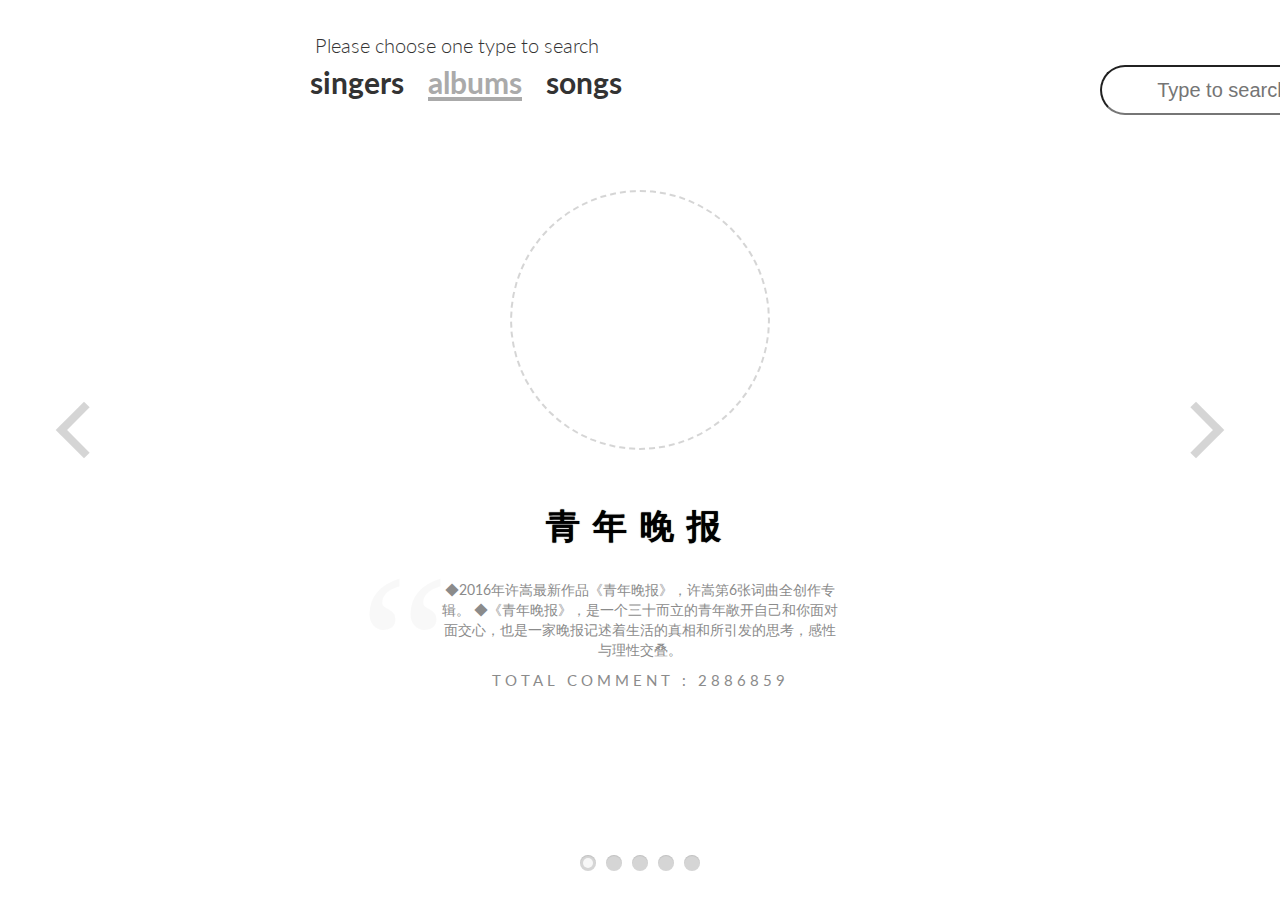
<file: webproject3/ranking_of_albums/index.html>
﻿<!doctype html>
<html>

<head>
    <meta charset="utf-8">
    <meta http-equiv="X-UA-Compatible" content="IE=edge,chrome=1">
    <meta name="viewport" content="width=device-width, initial-scale=1">
    <title>iCrescendo-albums</title>
    <link rel="stylesheet" type="text/css" href="css/demo.css" />
    <link rel="stylesheet" type="text/css" href="css/style.css" />
    <link rel="stylesheet" type="text/css" href="css/custom.css" />
    <script type="text/javascript" src="js/modernizr.custom.79639.js"></script>
    <noscript>
    <link rel="stylesheet" type="text/css" href="css/styleNoJS.css" />
  </noscript>
</head>

<style>
    .search-input {
        border-radius: 50px;
        height: 50px;
    }
    
    .search-submit {
        background-image: url(images/search-icon.png);
        background-position: center;
        background-repeat: no-repeat;
        border-radius: 50%;
        width: 50px;
        height: 50px;
        position: absolute;
        left: 250px;
    }
</style>

<body>
    <div class="container demo-1">


        <nav class="codrops-demos" style="position: absolute; left: 300px; top: 5px;">
            <span>&nbsp;&nbsp;&nbsp;&nbsp;&nbsp;&nbsp;&nbsp;&nbsp;&nbsp;&nbsp;&nbsp;&nbsp;&nbsp;&nbsp;&nbsp;&nbsp;&nbsp;&nbsp;&nbsp;&nbsp;&nbsp;&nbsp;&nbsp;&nbsp;&nbsp;&nbsp;&nbsp;&nbsp;&nbsp;&nbsp;&nbsp;&nbsp;&nbsp;&nbsp;&nbsp;&nbsp;&nbsp;&nbsp;&nbsp;&nbsp;&nbsp;&nbsp;&nbsp;&nbsp;&nbsp;&nbsp;</span>
            <p style="font-size: 20px;">&nbsp;&nbsp;&nbsp;Please choose one type to search</p>
            <a style="font-size: 30px;" href="../ranking_of_singers/index.html">singers</a>
            <a style="font-size: 30px;" class="current-demo" href="#">albums</a>
            <a style="font-size: 30px;" href="../ranking_of_songs/index.html">songs</a>
            <form target="_self" style="position: absolute; left: 800px; top: 60px; font-size: 20px;" method="GET" action="../search/search_album.php">
                <input style="font-size: 20px;" type="text" class="search-input" placeholder="          Type to search" name="album" />
                <input type="submit" class="search-submit" value=" ">
            </form>
        </nav>

        <div id="slider" class="sl-slider-wrapper">

            <div class="sl-slider">

                <div class="sl-slide bg-1" data-orientation="horizontal" data-slice1-rotation="-25" data-slice2-rotation="-25" data-slice1-scale="2" data-slice2-scale="2">
                    <div class="sl-slide-inner">
                        <!-- <form target="_self" style="position: absolute; left: 1150px; top: 50px;" method="GET" action="../search/search_album.php">
              <input type="text" class="search-input" placeholder="    Type to search" name="album"/>
              <input type="submit" class="search-submit" value=" ">
            </form> -->
                        <a target="_self" href="php/album.php ? album=青年晚报">
                            <div class="deco" style="background-image: url('http://p2.music.126.net/Wcs2dbukFx3TUWkRuxVCpw==/3431575794705764.jpg?param=177y177'); background-size:260px ; background-repeat: no-repeat; background-position: center;">
                            </div>
                        </a>
                        <h2>青年晚报</h2>
                        <blockquote>
                            <p>
                                ◆2016年许嵩最新作品《青年晚报》，许嵩第6张词曲全创作专辑。 ◆《青年晚报》，是一个三十而立的青年敞开自己和你面对面交心，也是一家晚报记述着生活的真相和所引发的思考，感性与理性交叠。
                            </p>
                            <cite style="font-size: 15px;">total comment : 2886859</cite>
                        </blockquote>
                    </div>
                </div>

                <div class="sl-slide bg-2" data-orientation="vertical" data-slice1-rotation="10" data-slice2-rotation="-15" data-slice1-scale="1.5" data-slice2-scale="1.5">
                    <div class="sl-slide-inner">
                        <!-- <form style="position: absolute; left: 1150px; top: 50px;" method="GET" action="../search/search_album.php">
              <input type="text" class="search-input" placeholder="     Type to search" name="album"/>
              <input type="submit" class="search-submit" value=" ">
            </form> -->
                        <a href="php/album.php ? album=叶惠美">
                            <div class="deco" style="background-image: url('http://p2.music.126.net/yjVbsgfNeF2h7fIvnxuZDQ==/18894007811887644.jpg?param=177y177'); background-size:260px ; background-repeat: no-repeat; background-position: center;">
                            </div>
                        </a>
                        <h2>叶惠美</h2>
                        <blockquote>
                            <p>
                                近日转会加盟新公司的周杰伦，同时推出了其年度国语专辑《叶惠美》，收录11首个人独唱歌曲。虽然新碟的惊喜不大，但仍保持着阿Jay一贯的个人风格(其实这正是乐迷最喜欢的)，而且多首歌曲亦较以往更有深度，故此并不算「原地踏步」。再者，当中某几首歌曲，更是惹人钟爱之作，相信这专辑依然会得到不少乐迷支持。
                            </p>
                            <cite style="font-size: 15px;">total comment : 2321251</cite>
                        </blockquote>
                    </div>
                </div>

                <div class="sl-slide bg-3" data-orientation="horizontal" data-slice1-rotation="3" data-slice2-rotation="3" data-slice1-scale="2" data-slice2-scale="1">
                    <div class="sl-slide-inner">
                        <!-- <form style="position: absolute; left: 1150px; top: 50px;" method="GET" action="../search/search_album.php">
              <input type="text" class="search-input" placeholder="     Type to search" name="album"/>
              <input type="submit" class="search-submit" value=" ">
            </form> -->
                        <a href="php/album.php ? album=十">
                            <div class="deco" style="background-image: url('http://p1.music.126.net/1EcRIRjRTIL-oBbbffFbqA==/109951164548872463.jpg?param=177y177'); background-size:260px ; background-repeat: no-repeat; background-position: center;">
                            </div>
                        </a>
                        <h2>十</h2>
                        <blockquote>
                            <p>
                                十首好歌 · 十足诚意 · 十成收获 摩登兄弟刘宇宁 · 个人首张专辑 ·《十》 吴青峰 · 蔡健雅 · 戴佩妮 · 徐佳莹 · 葛大为 荒井十一 · 刘胡轶 · 郭一凡 · 唐汉霄 · 羽田 超级幕后创作及制作阵容 联手打造《十》首新歌</p>
                            <cite style="font-size: 15px;">total comment : 2210297</cite>
                        </blockquote>
                    </div>
                </div>

                <div class="sl-slide bg-4" data-orientation="vertical" data-slice1-rotation="-5" data-slice2-rotation="25" data-slice1-scale="2" data-slice2-scale="1">
                    <div class="sl-slide-inner">
                        <!-- <form style="position: absolute; left: 1150px; top: 50px;" method="GET" action="../search/search_album.php">
              <input type="text" class="search-input" placeholder="    Type to search" name="album"/>
              <input type="submit" class="search-submit" value=" ">
            </form> -->
                        <a href="php/album.php ? album=渡">
                            <div class="deco" style="background-image: url('http://p1.music.126.net/fNbj5uDwltSDLbETdnEYYQ==/109951163069265719.jpg?param=177y177'); background-size:260px ; background-repeat: no-repeat; background-position: center;">
                            </div>
                        </a>
                        <h2>渡</h2>
                        <blockquote>
                            <p>
                                2017年华语音乐圈最受期待唱片作品 全能唱作奇才薛之谦掏心力作  昨日渡往明日 从回忆渡往梦想 从现实渡往幻境 薛之谦【渡 The Crossing】正式发行 献给所有风雨同路的渡人们
                            </p>
                            <cite style="font-size: 15px;">total comment : 1753325</cite>
                        </blockquote>
                    </div>
                </div>

                <div class="sl-slide bg-5" data-orientation="horizontal" data-slice1-rotation="-5" data-slice2-rotation="10" data-slice1-scale="2" data-slice2-scale="1">
                    <div class="sl-slide-inner">
                        <!-- <form style="position: absolute; left: 1150px; top: 50px;" method="GET" action="../search/search_album.php">
              <input type="text" class="search-input" placeholder="     Type to search" name="album"/>
              <input type="submit" class="search-submit" value=" ">
            </form> -->
                        <a href="php/album.php ? album=尘">
                            <div class="deco" style="background-image: url('http://p2.music.126.net/DHUrNjC-1d6Snpcfg20Umw==/109951164583315133.jpg?param=177y177'); background-size:260px ; background-repeat: no-repeat; background-position: center;">
                            </div>
                        </a>
                        <h2>尘</h2>
                        <blockquote>
                            <p>
                                音乐十年 一《尘》释出 薛之谦第十张专辑《尘》 正式发行 尘世堆砌成沙 模糊鹿与马 世人多历风雨 无意真与假 病态的时代里 配合谎与花 未来总有期许 守护爱无价 他 以音乐灵魂 探讨现世各式命题
                            </p>
                            <cite style="font-size: 15px;">total comment : 1276049</cite>
                        </blockquote>
                    </div>
                </div>
            </div>
            <!-- /sl-slider -->

            <nav id="nav-arrows" class="nav-arrows">
                <span class="nav-arrow-prev">Previous</span>
                <span class="nav-arrow-next">Next</span>
            </nav>

            <nav id="nav-dots" class="nav-dots">
                <span class="nav-dot-current"></span>
                <span></span>
                <span></span>
                <span></span>
                <span></span>
            </nav>

        </div>
        <!-- /slider-wrapper -->

    </div>

    <script type="text/javascript" src="js/jquery-1.8.3.min.js"></script>
    <script type="text/javascript" src="js/jquery.ba-cond.min.js"></script>
    <script type="text/javascript" src="js/jquery.slitslider.js"></script>
    <script type="text/javascript">
        $(function() {

            var Page = (function() {

                var $navArrows = $('#nav-arrows'),
                    $nav = $('#nav-dots > span'),
                    slitslider = $('#slider').slitslider({
                        onBeforeChange: function(slide, pos) {

                            $nav.removeClass('nav-dot-current');
                            $nav.eq(pos).addClass('nav-dot-current');

                        }
                    }),

                    init = function() {

                        initEvents();

                    },
                    initEvents = function() {

                        // add navigation events
                        $navArrows.children(':last').on('click', function() {

                            slitslider.next();
                            return false;

                        });

                        $navArrows.children(':first').on('click', function() {

                            slitslider.previous();
                            return false;

                        });

                        $nav.each(function(i) {

                            $(this).on('click', function(event) {

                                var $dot = $(this);

                                if (!slitslider.isActive()) {

                                    $nav.removeClass('nav-dot-current');
                                    $dot.addClass('nav-dot-current');

                                }

                                slitslider.jump(i + 1);
                                return false;

                            });

                        });

                    };

                return {
                    init: init
                };

            })();

            Page.init();

            /**
             * Notes: 
             * 
             * example how to add items:
             */

            /*
      
      var $items  = $('<div class="sl-slide sl-slide-color-2" data-orientation="horizontal" data-slice1-rotation="-5" data-slice2-rotation="10" data-slice1-scale="2" data-slice2-scale="1"><div class="sl-slide-inner bg-1"><div class="sl-deco" data-icon="t"></div><h2>some text</h2><blockquote><p>bla bla</p><cite>Margi Clarke</cite></blockquote></div></div>');
      
      // call the plugin's add method
      ss.add($items);
  
      */

        });
    </script>


</body>

</html>
</file>
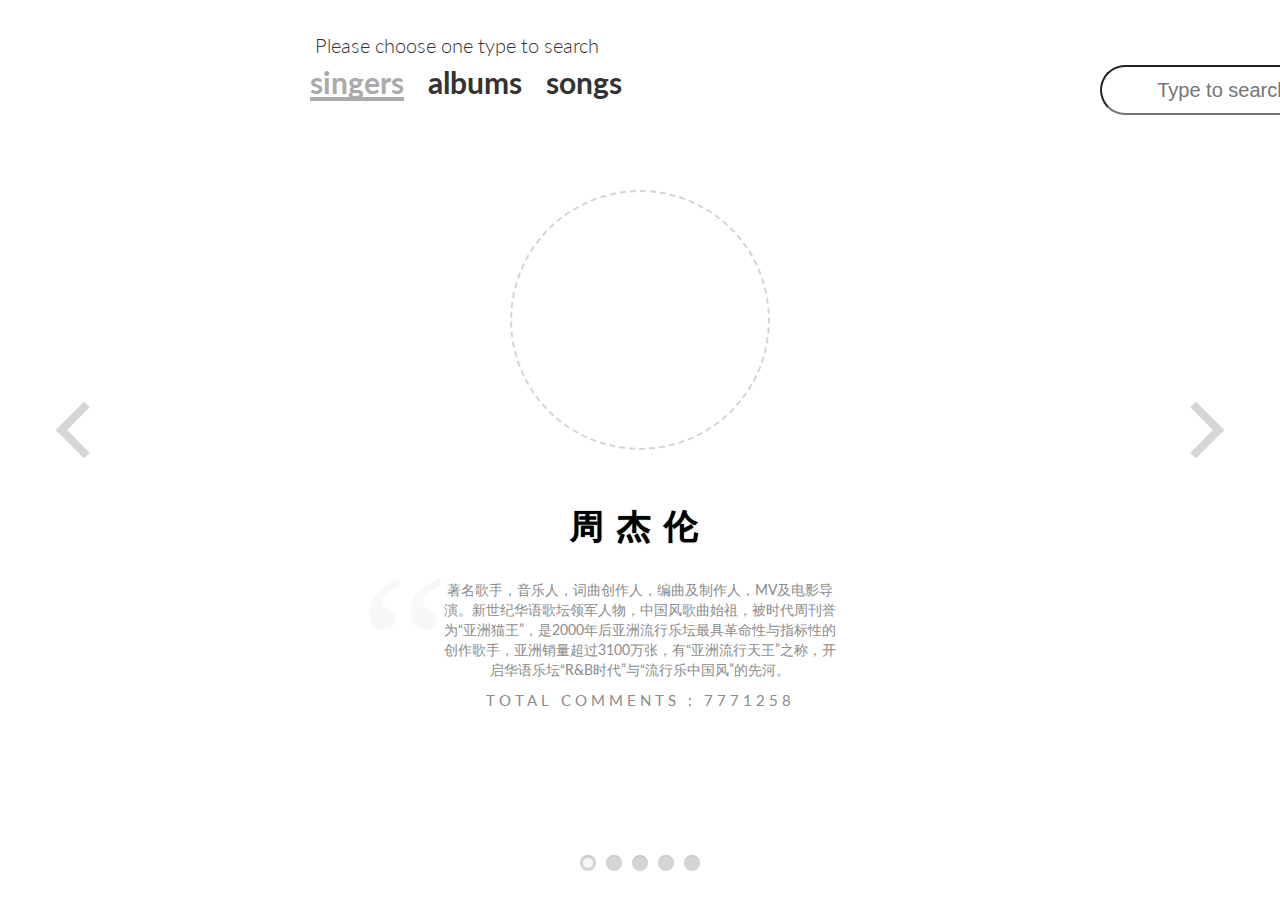
<file: webproject3/ranking_of_singers/index.html>
﻿<!doctype html>
<html>

<head>
    <meta charset="utf-8">
    <meta http-equiv="X-UA-Compatible" content="IE=edge,chrome=1">
    <meta name="viewport" content="width=device-width, initial-scale=1">
    <title>iCrescendo-singers</title>
    <link rel="stylesheet" type="text/css" href="css/demo.css" />
    <link rel="stylesheet" type="text/css" href="css/style.css" />
    <link rel="stylesheet" type="text/css" href="css/custom.css" />
    <script type="text/javascript" src="js/modernizr.custom.79639.js"></script>
    <noscript>
        <link rel="stylesheet" type="text/css" href="css/styleNoJS.css" />
    </noscript>
</head>

<style>
    .search-input {
        border-radius: 50px;
        height: 50px;
    }
    
    .search-submit {
        background-image: url(../images/search-icon.png);
        background-position: center;
        background-repeat: no-repeat;
        border-radius: 50%;
        width: 50px;
        height: 50px;
        position: absolute;
        left: 250px;
    }
</style>

<body>
    <div class="container demo-1">


        <nav class="codrops-demos" style="position: absolute; left: 300px; top: 5px;">
            <span>&nbsp;&nbsp;&nbsp;&nbsp;&nbsp;&nbsp;&nbsp;&nbsp;&nbsp;&nbsp;&nbsp;&nbsp;&nbsp;&nbsp;&nbsp;&nbsp;&nbsp;&nbsp;&nbsp;&nbsp;&nbsp;&nbsp;&nbsp;&nbsp;&nbsp;&nbsp;&nbsp;&nbsp;&nbsp;&nbsp;&nbsp;&nbsp;&nbsp;&nbsp;&nbsp;&nbsp;&nbsp;&nbsp;&nbsp;&nbsp;&nbsp;&nbsp;&nbsp;&nbsp;&nbsp;&nbsp;&nbsp;</span>
            <p style="font-size: 20px;">&nbsp;&nbsp;&nbsp;Please choose one type to search</p>
            <a style="font-size: 30px;" class="current-demo" href="#">singers</a>
            <a style="font-size: 30px;" href="../ranking_of_albums/index.html">albums</a>
            <a style="font-size: 30px;" href="../ranking_of_songs/index.html">songs</a>
            <form target="_self" style="position: absolute; left: 800px; top: 60px; font-size: 20px;" method="GET" action="../search/search_singer.php">
                <input style="font-size: 20px;" type="text" class="search-input" placeholder="          Type to search" name="singer" />
                <input type="submit" class="search-submit" value=" ">
            </form>
            <!-- <p style="position: absolute; left: 1350px; top: 70px;font-size: 20px;font-weight: 900;">歌手前五榜单</p> -->
        </nav>

        <div id="slider" class="sl-slider-wrapper">

            <div class="sl-slider">

                <div class="sl-slide bg-1" data-orientation="horizontal" data-slice1-rotation="-25" data-slice2-rotation="-25" data-slice1-scale="2" data-slice2-scale="2">
                    <div class="sl-slide-inner">
                        <!-- <form target="_self" style="position: relative; left: 1150px; top: 50px;font-size: 50px;" method="GET" action="../search/search_singer.php">
              <input style="font-size: 30px;" type="text" class="search-input" placeholder="     Type to search" name="singer"/>
              <input type="submit" class="search-submit" value=" ">
            </form> -->
                        <a target="_self" href="php/onesinger.php ? singer=周杰伦">
                            <div class="deco" style="background-image: url('https://p2.music.126.net/ql3nSwy0XKow_HAoZzRZgw==/109951163111196186.jpg?param=640y300'); background-size:550px ; background-repeat: no-repeat; background-position: center;">
                            </div>
                        </a>
                        <h2>周杰伦</h2>
                        <blockquote>
                            <p>
                                著名歌手，音乐人，词曲创作人，编曲及制作人，MV及电影导演。新世纪华语歌坛领军人物，中国风歌曲始祖，被时代周刊誉为“亚洲猫王”，是2000年后亚洲流行乐坛最具革命性与指标性的创作歌手，亚洲销量超过3100万张，有“亚洲流行天王”之称，开启华语乐坛“R&B时代”与“流行乐中国风”的先河。
                            </p>
                            <cite style="font-size: 15px;">total comments : 7771258</cite>
                        </blockquote>
                    </div>
                </div>

                <div class="sl-slide bg-2" data-orientation="vertical" data-slice1-rotation="10" data-slice2-rotation="-15" data-slice1-scale="1.5" data-slice2-scale="1.5">
                    <div class="sl-slide-inner">
                        <!-- <form style="position: absolute; left: 1150px; top: 50px;" method="GET" action="../search/search_singer.php">
              <input type="text" class="search-input" placeholder="     Type to search" name="singer"/>
              <input type="submit" class="search-submit" value=" ">
            </form> -->
                        <a href="php/onesinger.php ? singer=薛之谦">
                            <div class="deco" style="background-image: url('https://p2.music.126.net/W__FCWFiyq0JdPtuLJoZVQ==/109951163765026271.jpg?param=640y300'); background-size:550px ; background-repeat: no-repeat; background-position: center;">
                            </div>
                        </a>
                        <h2>薛之谦</h2>
                        <blockquote>
                            <p>薛之谦（Joker Xue），1983年7月17日出生于上海，华语流行乐男歌手、影视演员、音乐制作人，毕业于格里昂酒店管理学院。 2005年，参加选秀节目《我型我秀》正式出道 。2006年，发行首张同名专辑《薛之谦》，随后凭借歌曲《认真的雪》获得广泛关注。
                            </p>
                            <cite style="font-size: 15px;">total comments : 6691270</cite>
                        </blockquote>
                    </div>
                </div>

                <div class="sl-slide bg-3" data-orientation="horizontal" data-slice1-rotation="3" data-slice2-rotation="3" data-slice1-scale="2" data-slice2-scale="1">
                    <div class="sl-slide-inner">
                        <!-- <form style="position: absolute; left: 1150px; top: 50px;" method="GET" action="../search/search_singer.php">
              <input type="text" class="search-input" placeholder="     Type to search" name="singer"/>
              <input type="submit" class="search-submit" value=" ">
            </form> -->
                        <a href="php/onesinger.php ? singer=许嵩">
                            <div class="deco" style="background-image: url('https://p2.music.126.net/_D9P0JKRDYm3jEay9EfhRw==/109951163536274581.jpg?param=640y300'); background-size:550px ; background-repeat: no-repeat; background-position: center;">
                            </div>
                        </a>
                        <h2>许嵩</h2>
                        <blockquote>
                            <p>
                                著名作词人、作曲人、唱片制作人、歌手。内地独立音乐之标杆人物，有音乐鬼才之称。2009年独立出版首张词曲全创作专辑《自定义》，2010年独立出版第二张词曲全创作专辑《寻雾启示》，两度掀起讨论热潮，一跃成为内地互联网讨论度最高的独立音乐人。
                            </p>
                            <cite style="font-size: 15px;">total comments : 6363280</cite>
                        </blockquote>
                    </div>
                </div>

                <div class="sl-slide bg-4" data-orientation="vertical" data-slice1-rotation="-5" data-slice2-rotation="25" data-slice1-scale="2" data-slice2-scale="1">
                    <div class="sl-slide-inner">
                        <!-- <form style="position: absolute; left: 1150px; top: 50px;" method="GET" action="../search/search_singer.php">
              <input type="text" class="search-input" placeholder="     Type to search" name="singer"/>
              <input type="submit" class="search-submit" value=" ">
            </form> -->
                        <a href="php/onesinger.php ? singer=陈奕迅">
                            <div class="deco" style="background-image: url('https://p1.music.126.net/nILBk4DaE3yV__25uq-5GQ==/18641120139241412.jpg?param=640y300'); background-size:550px ; background-repeat: no-repeat; background-position: center;">
                            </div>
                        </a>
                        <h2>陈奕迅</h2>
                        <blockquote>
                            <p>
                                著名实力派粤语流行音乐歌手、演员，香港演艺人协会副会长之一，曾被美国《时代杂志》形容为影响香港乐坛风格的人物，同时也是继许冠杰、张学友之后第三个获得“歌神”称号的香港男歌手。同时他也是继张学友后另一个在台湾获得成功的香港歌手，在2003年他成为了第二个拿到台湾金曲奖“最佳国语男演唱人”的香港歌手。
                            </p>
                            <cite style="font-size: 15px;">total comments : 3339069</cite>
                        </blockquote>
                    </div>
                </div>

                <div class="sl-slide bg-5" data-orientation="horizontal" data-slice1-rotation="-5" data-slice2-rotation="10" data-slice1-scale="2" data-slice2-scale="1">
                    <div class="sl-slide-inner">
                        <!-- <form style="position: absolute; left: 1150px; top: 50px;" method="GET" action="../search/search_singer.php">
              <input type="text" class="search-input" placeholder="     Type to search" name="singer"/>
              <input type="submit" class="search-submit" value=" ">
            </form> -->
                        <a href="php/onesinger.php ? singer=华晨宇">
                            <div class="deco" style="background-image: url('https://p1.music.126.net/tMH2KjUioNW57zbixCA5Pg==/109951164158510116.jpg?param=640y300'); background-size:550px ; background-repeat: no-repeat; background-position: center;">
                            </div>
                        </a>
                        <h2>华晨宇</h2>
                        <blockquote>
                            <p>华晨宇，1990年2月7日生于湖北十堰 ，中国男歌手，毕业于武汉音乐学院。 2013年，参加湖南卫视《快乐男声》获年度总冠军出道 。2014年1月，首登央视春晚舞台。9月6日-7日，在北京万事达中心连开两场“火星”演唱会 ，随后首张个人专辑《卡西莫多的礼物》发行 ，并凭此专辑获第十五届音乐风云榜年度最受欢迎男歌手等奖项。
                            </p>
                            <cite style="font-size: 15px;">total comments : 3159260</cite>
                        </blockquote>
                    </div>
                </div>
            </div>
            <!-- /sl-slider -->

            <nav id="nav-arrows" class="nav-arrows">
                <span class="nav-arrow-prev">Previous</span>
                <span class="nav-arrow-next">Next</span>
            </nav>

            <nav id="nav-dots" class="nav-dots">
                <span class="nav-dot-current"></span>
                <span></span>
                <span></span>
                <span></span>
                <span></span>
            </nav>

        </div>
        <!-- /slider-wrapper -->

    </div>

    <script type="text/javascript" src="js/jquery-1.8.3.min.js"></script>
    <script type="text/javascript" src="js/jquery.ba-cond.min.js"></script>
    <script type="text/javascript" src="js/jquery.slitslider.js"></script>
    <script type="text/javascript">
        $(function() {

            var Page = (function() {

                var $navArrows = $('#nav-arrows'),
                    $nav = $('#nav-dots > span'),
                    slitslider = $('#slider').slitslider({
                        onBeforeChange: function(slide, pos) {

                            $nav.removeClass('nav-dot-current');
                            $nav.eq(pos).addClass('nav-dot-current');

                        }
                    }),

                    init = function() {

                        initEvents();

                    },
                    initEvents = function() {

                        // add navigation events
                        $navArrows.children(':last').on('click', function() {

                            slitslider.next();
                            return false;

                        });

                        $navArrows.children(':first').on('click', function() {

                            slitslider.previous();
                            return false;

                        });

                        $nav.each(function(i) {

                            $(this).on('click', function(event) {

                                var $dot = $(this);

                                if (!slitslider.isActive()) {

                                    $nav.removeClass('nav-dot-current');
                                    $dot.addClass('nav-dot-current');

                                }

                                slitslider.jump(i + 1);
                                return false;

                            });

                        });

                    };

                return {
                    init: init
                };

            })();

            Page.init();

            /**
             * Notes: 
             * 
             * example how to add items:
             */

            /*
      
      var $items  = $('<div class="sl-slide sl-slide-color-2" data-orientation="horizontal" data-slice1-rotation="-5" data-slice2-rotation="10" data-slice1-scale="2" data-slice2-scale="1"><div class="sl-slide-inner bg-1"><div class="sl-deco" data-icon="t"></div><h2>some text</h2><blockquote><p>bla bla</p><cite>Margi Clarke</cite></blockquote></div></div>');
      
      // call the plugin's add method
      ss.add($items);
  
      */

        });
    </script>


</body>

</html>
</file>
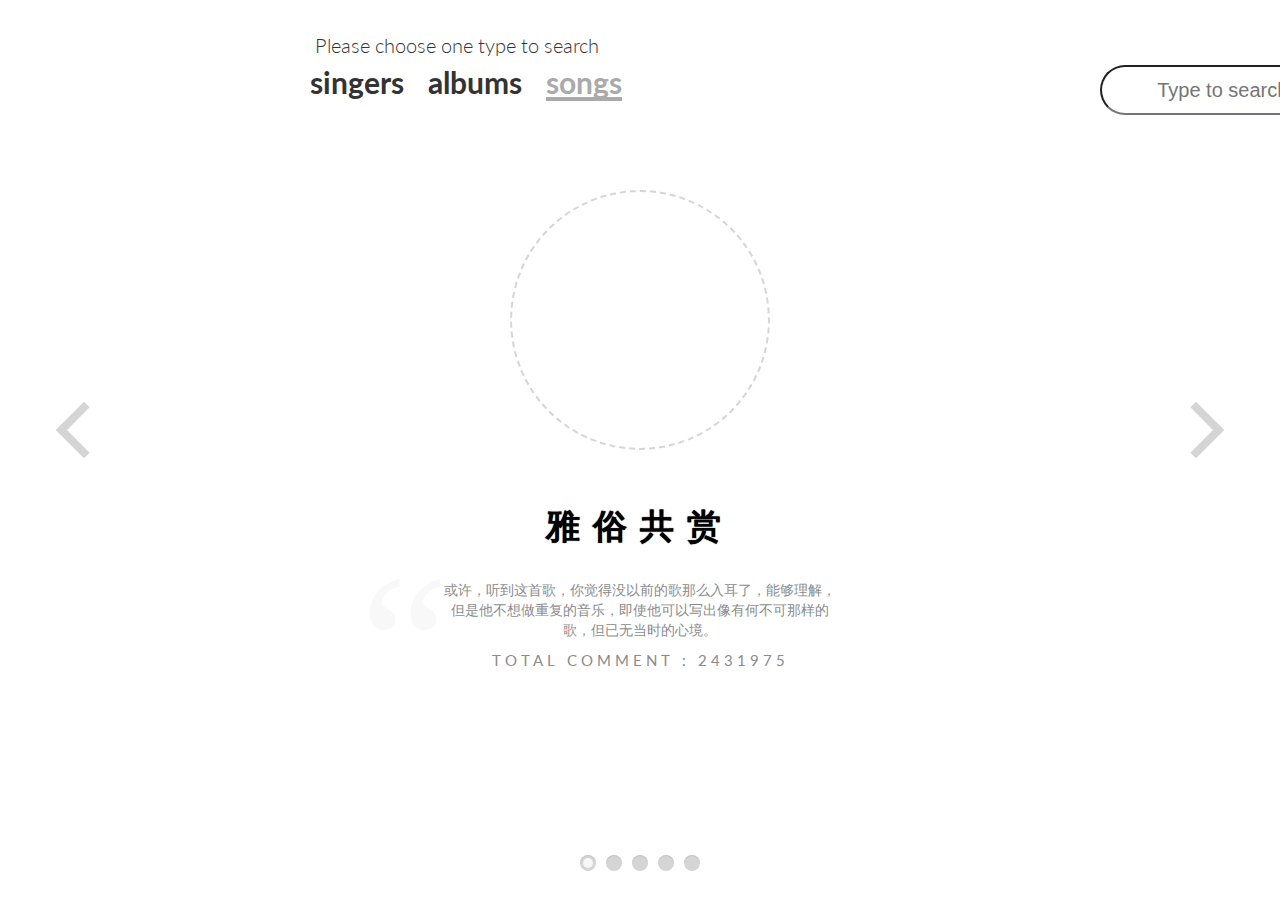
<file: webproject3/ranking_of_songs/index.html>
﻿<!doctype html>
<html>

<head>
    <meta charset="utf-8">
    <meta http-equiv="X-UA-Compatible" content="IE=edge,chrome=1">
    <meta name="viewport" content="width=device-width, initial-scale=1">
    <title>iCrescendo-songs</title>
    <link rel="stylesheet" type="text/css" href="css/demo.css" />
    <link rel="stylesheet" type="text/css" href="css/style.css" />
    <link rel="stylesheet" type="text/css" href="css/custom.css" />
    <script type="text/javascript" src="js/modernizr.custom.79639.js"></script>
    <noscript>
        <link rel="stylesheet" type="text/css" href="css/styleNoJS.css" />
    </noscript>
</head>

<style>
    .search-input {
        border-radius: 50px;
        height: 50px;
    }
    
    .search-submit {
        background-image: url(images/search-icon.png);
        background-position: center;
        background-repeat: no-repeat;
        border-radius: 50%;
        width: 50px;
        height: 50px;
        position: absolute;
        left: 250px;
    }
</style>

<body>
    <div class="container demo-1">


        <nav class="codrops-demos" style="position: absolute; left: 300px; top: 5px;">
            <span>&nbsp;&nbsp;&nbsp;&nbsp;&nbsp;&nbsp;&nbsp;&nbsp;&nbsp;&nbsp;&nbsp;&nbsp;&nbsp;&nbsp;&nbsp;&nbsp;&nbsp;&nbsp;&nbsp;&nbsp;&nbsp;&nbsp;&nbsp;&nbsp;&nbsp;&nbsp;&nbsp;&nbsp;&nbsp;&nbsp;&nbsp;&nbsp;&nbsp;&nbsp;&nbsp;&nbsp;&nbsp;&nbsp;&nbsp;&nbsp;&nbsp;&nbsp;&nbsp;&nbsp;&nbsp;&nbsp;</span>
            <p style="font-size: 20px;">&nbsp;&nbsp;&nbsp;Please choose one type to search</p>
            <a style="font-size: 30px;" href="../ranking_of_singers/index.html">singers</a>
            <a style="font-size: 30px;" href="../ranking_of_albums/index.html">albums</a>
            <a style="font-size: 30px;" class="current-demo" href="#">songs</a>
            <form target="_self" style="position: absolute; left: 800px; top: 60px; font-size: 20px;" method="GET" action="../search/search_song.php">
                <input style="font-size: 20px;" type="text" class="search-input" placeholder="          Type to search" name="song" />
                <input type="submit" class="search-submit" value=" ">
            </form>
            <!-- <p style="position: absolute; left: 1350px; top: 110px;font-size: 20px;">歌曲前五榜单</p> -->
        </nav>

        <div id="slider" class="sl-slider-wrapper">

            <div class="sl-slider">

                <div class="sl-slide bg-1" data-orientation="horizontal" data-slice1-rotation="-25" data-slice2-rotation="-25" data-slice1-scale="2" data-slice2-scale="2">
                    <div class="sl-slide-inner">
                        <!-- <form target="_self" style="position: absolute; left: 1150px; top: 50px;" method="GET" action="../search/search_song.php">
              <input type="text" class="search-input" placeholder="    Type to search" name="song"/>
              <input type="submit" class="search-submit" value=" ">
            </form> -->
                        <a target="_self" href="php/onesong.php ? id=411214279">
                            <div class="deco" style="background-image: url('http://p2.music.126.net/Wcs2dbukFx3TUWkRuxVCpw==/3431575794705764.jpg?param=177y177'); background-size:260px ; background-repeat: no-repeat; background-position: center;">
                            </div>
                        </a>
                        <h2>雅俗共赏</h2>
                        <blockquote>
                            <p>
                                或许，听到这首歌，你觉得没以前的歌那么入耳了，能够理解，但是他不想做重复的音乐，即使他可以写出像有何不可那样的歌，但已无当时的心境。</p>
                            <cite style="font-size: 15px;">total comment : 2431975</cite>
                        </blockquote>
                    </div>
                </div>

                <div class="sl-slide bg-2" data-orientation="vertical" data-slice1-rotation="10" data-slice2-rotation="-15" data-slice1-scale="1.5" data-slice2-scale="1.5">
                    <div class="sl-slide-inner">
                        <!-- <form style="position: absolute; left: 1150px; top: 50px;" method="GET" action="../search/search_song.php">
              <input type="text" class="search-input" placeholder="     Type to search" name="song"/>
              <input type="submit" class="search-submit" value=" ">
            </form> -->
                        <a href="php/onesong.php ? id=186016">
                            <div class="deco" style="background-image: url('http://p1.music.126.net/yjVbsgfNeF2h7fIvnxuZDQ==/18894007811887644.jpg?param=130y130'); background-size:260px ; background-repeat: no-repeat; background-position: center;">
                            </div>
                        </a>
                        <h2>晴天</h2>
                        <blockquote>
                            <p>
                                那时候总喜欢在操场上偷偷看他打篮球</br>广播里总是放这首歌</br>每天一到吃饭的时候我就坐在操场的站台上看他</br>春天的风暖暖的</br>还有夕阳西下的晚霞</br>那时候我们有大把的青春可以浪掷</br>不知道成长是什么</br>然而所有的时光都是被辜负被浪费后</br>才能从记忆里将某一段拎出</br>拍拍上面沉积的灰尘</br>感叹它才是最好的时光
                            </p>
                            <cite style="font-size: 15px;">total comment : 2007169</cite>
                        </blockquote>
                    </div>
                </div>

                <div class="sl-slide bg-3" data-orientation="horizontal" data-slice1-rotation="3" data-slice2-rotation="3" data-slice1-scale="2" data-slice2-scale="1">
                    <div class="sl-slide-inner">
                        <!-- <form style="position: absolute; left: 1150px; top: 50px;" method="GET" action="../search/search_song.php">
              <input type="text" class="search-input" placeholder="     Type to search" name="song"/>
              <input type="submit" class="search-submit" value=" ">
            </form> -->
                        <a href="php/onesong.php ? id=496370620">
                            <div class="deco" style="background-image: url('http://p2.music.126.net/W-4b64hCb_s8OAGROQXgig==/109951162995598984.jpg?param=130y130'); background-size:260px ; background-repeat: no-repeat; background-position: center;">
                            </div>
                        </a>
                        <h2>断线</h2>
                        <blockquote>
                            <p>
                                我们的关系只存在于对方的对话框里</br>
                                手机一锁 电源一关 关系就断</br>
                                原来我们从没有让彼此的心更靠近一步</p>
                            <cite style="font-size: 15px;">total comment : 1204066</cite>
                        </blockquote>
                    </div>
                </div>

                <div class="sl-slide bg-4" data-orientation="vertical" data-slice1-rotation="-5" data-slice2-rotation="25" data-slice1-scale="2" data-slice2-scale="1">
                    <div class="sl-slide-inner">
                        <!-- <form style="position: absolute; left: 1150px; top: 50px;" method="GET" action="../search/search_song.php">
              <input type="text" class="search-input" placeholder="    Type to search" name="song"/>
              <input type="submit" class="search-submit" value=" ">
            </form> -->
                        <a href="php/onesong.php ? id=1407358755">
                            <div class="deco" style="background-image: url('http://p2.music.126.net/3-y4J1CayZI0k2NkNkTmDw==/109951164525748216.jpg?param=130y130'); background-size:260px ; background-repeat: no-repeat; background-position: center;">
                            </div>
                        </a>
                        <h2>好想爱这个世界啊</h2>
                        <blockquote>
                            <p>
                                曾想过离开</br>
                                在无数个漆黑的白天</br>
                                直到你为我拨开雾霾</br>
                                我想去看山河湖海</br>
                                因为你说</br>
                                毕竟我们只有一生这么长</br>
                                要用力给人间留下些印象
                            </p>
                            <cite style="font-size: 15px;">total comment : 973049</cite>
                        </blockquote>
                    </div>
                </div>

                <div class="sl-slide bg-5" data-orientation="horizontal" data-slice1-rotation="-5" data-slice2-rotation="10" data-slice1-scale="2" data-slice2-scale="1">
                    <div class="sl-slide-inner">
                        <!-- <form style="position: absolute; left: 1150px; top: 50px;" method="GET" action="../search/search_song.php">
              <input type="text" class="search-input" placeholder="     Type to search" name="song"/>
              <input type="submit" class="search-submit" value=" ">
            </form> -->
                        <a href="php/onesong.php ? id=531051217">
                            <div class="deco" style="background-image: url('http://p2.music.126.net/A8qicH14toObbLpPMiKmBw==/109951163110962030.jpg?param=130y130'); background-size:260px ; background-repeat: no-repeat; background-position: center;">
                            </div>
                        </a>
                        <h2>等你下课 (with 杨瑞代)</h2>
                        <blockquote>
                            <p>
                                等春风吹柳绿</br>
                                等晚霞染天际</br>
                                等梅子黄时雨</br>
                                等你下课等相遇</p>
                            <cite style="font-size: 15px;">total comment : 965691</cite>
                        </blockquote>
                    </div>
                </div>
            </div>
            <!-- /sl-slider -->

            <nav id="nav-arrows" class="nav-arrows">
                <span class="nav-arrow-prev">Previous</span>
                <span class="nav-arrow-next">Next</span>
            </nav>

            <nav id="nav-dots" class="nav-dots">
                <span class="nav-dot-current"></span>
                <span></span>
                <span></span>
                <span></span>
                <span></span>
            </nav>

        </div>
        <!-- /slider-wrapper -->

    </div>

    <script type="text/javascript" src="js/jquery-1.8.3.min.js"></script>
    <script type="text/javascript" src="js/jquery.ba-cond.min.js"></script>
    <script type="text/javascript" src="js/jquery.slitslider.js"></script>
    <script type="text/javascript">
        $(function() {

            var Page = (function() {

                var $navArrows = $('#nav-arrows'),
                    $nav = $('#nav-dots > span'),
                    slitslider = $('#slider').slitslider({
                        onBeforeChange: function(slide, pos) {

                            $nav.removeClass('nav-dot-current');
                            $nav.eq(pos).addClass('nav-dot-current');

                        }
                    }),

                    init = function() {

                        initEvents();

                    },
                    initEvents = function() {

                        // add navigation events
                        $navArrows.children(':last').on('click', function() {

                            slitslider.next();
                            return false;

                        });

                        $navArrows.children(':first').on('click', function() {

                            slitslider.previous();
                            return false;

                        });

                        $nav.each(function(i) {

                            $(this).on('click', function(event) {

                                var $dot = $(this);

                                if (!slitslider.isActive()) {

                                    $nav.removeClass('nav-dot-current');
                                    $dot.addClass('nav-dot-current');

                                }

                                slitslider.jump(i + 1);
                                return false;

                            });

                        });

                    };

                return {
                    init: init
                };

            })();

            Page.init();

            /**
             * Notes: 
             * 
             * example how to add items:
             */

            /*
 
var $items  = $('<div class="sl-slide sl-slide-color-2" data-orientation="horizontal" data-slice1-rotation="-5" data-slice2-rotation="10" data-slice1-scale="2" data-slice2-scale="1"><div class="sl-slide-inner bg-1"><div class="sl-deco" data-icon="t"></div><h2>some text</h2><blockquote><p>bla bla</p><cite>Margi Clarke</cite></blockquote></div></div>');
 
// call the plugin's add method
ss.add($items);
 
*/

        });
    </script>


</body>

</html>
</file>
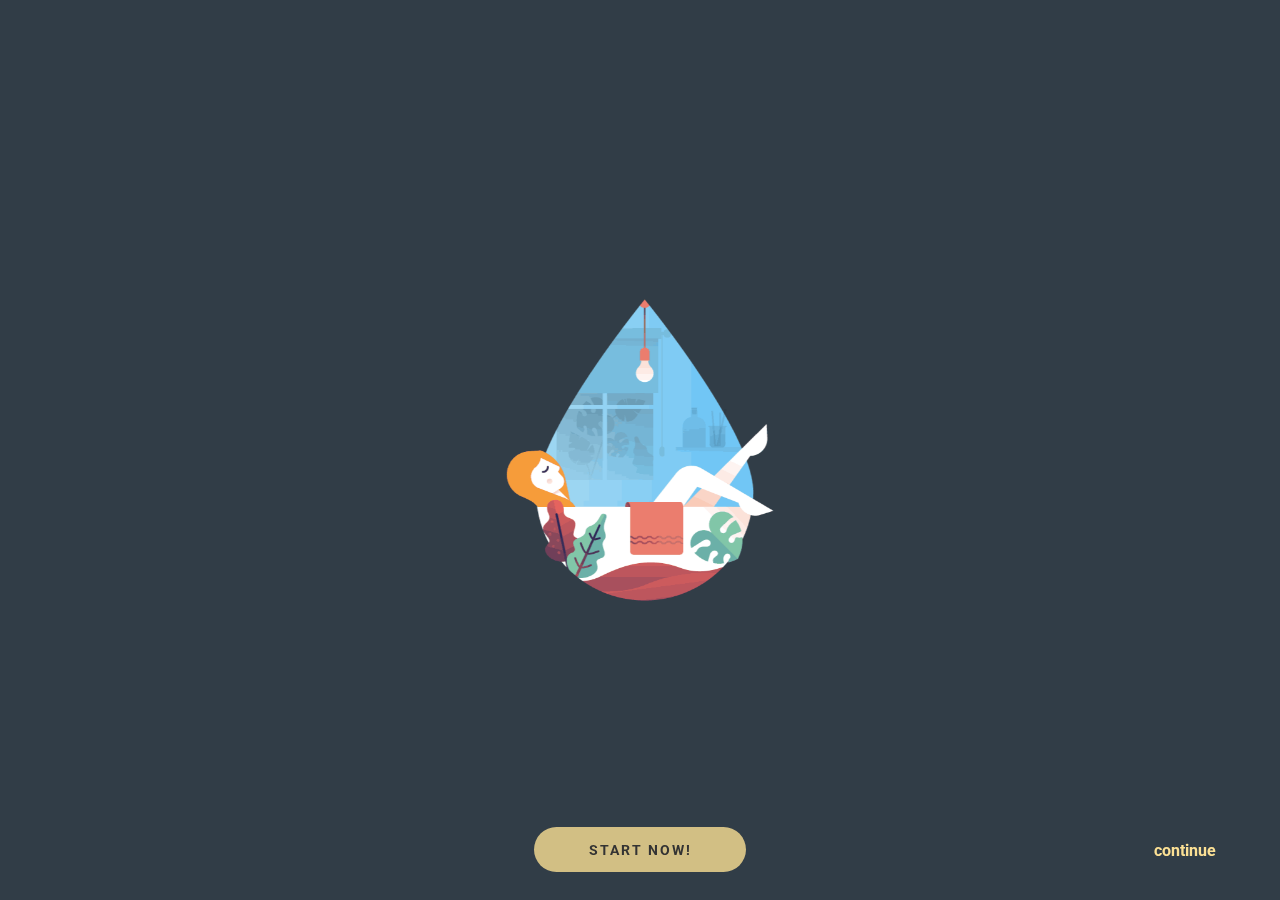
<file: webproject3/welcome/index.html>
<!DOCTYPE html>
<html lang="en" class="no-js">

<head>
    <meta charset="UTF-8" />
    <meta http-equiv="X-UA-Compatible" content="IE=edge">
    <meta name="viewport" content="width=device-width, initial-scale=1">
    <title>iCrescendo</title>
    <link href="https://fonts.googleapis.com/css?family=Roboto:400,700" rel="stylesheet">
    <link rel="stylesheet" type="text/css" href="css/normalize.css" />
    <link rel="stylesheet" type="text/css" href="css/demo.css" />
    <link rel="stylesheet" type="text/css" href="css/component.css" />
    <script>
        document.documentElement.className = 'js';
    </script>
</head>

<body class="demo-1">
    <svg class="hidden">
		<defs>
			<symbol id="icon-arrow" viewBox="0 0 24 24">
				<title>arrow</title>
				<polygon points="6.3,12.8 20.9,12.8 20.9,11.2 6.3,11.2 10.2,7.2 9,6 3.1,12 9,18 10.2,16.8 " />
			</symbol>
			<symbol id="icon-drop" viewBox="0 0 24 24">
				<title>drop</title>
				<path
					d="M12,21c-3.6,0-6.6-3-6.6-6.6C5.4,11,10.8,4,11.4,3.2C11.6,3.1,11.8,3,12,3s0.4,0.1,0.6,0.3c0.6,0.8,6.1,7.8,6.1,11.2C18.6,18.1,15.6,21,12,21zM12,4.8c-1.8,2.4-5.2,7.4-5.2,9.6c0,2.9,2.3,5.2,5.2,5.2s5.2-2.3,5.2-5.2C17.2,12.2,13.8,7.3,12,4.8z" />
				<path
					d="M12,18.2c-0.4,0-0.7-0.3-0.7-0.7s0.3-0.7,0.7-0.7c1.3,0,2.4-1.1,2.4-2.4c0-0.4,0.3-0.7,0.7-0.7c0.4,0,0.7,0.3,0.7,0.7C15.8,16.5,14.1,18.2,12,18.2z" />
			</symbol>
		</defs>
	</svg>
    <main>

        <!-- Initial markup -->
        <div class="segmenter" style="background-image: url(img/1.png)"></div>
        <h2 class="trigger-headline trigger-headline--hidden">
            <span>W</span><span>E</span><span>L</span><span>C</span><span>O</span><span>M</span></h2>
        <div class="bottom-nav">
            <button class="btn btn--trigger btn--hidden">Start Now!</button>
            <nav class="jq22-demos">
                <a href="../form.html">
                    <span>continue</span>
                </a>
            </nav>
        </div>
    </main>
    <script src="js/anime.min.js"></script>
    <script src="js/imagesloaded.pkgd.min.js"></script>
    <script src="js/main.js"></script>
    <script>
        (function() {
            var headline = document.querySelector('.trigger-headline'),
                trigger = document.querySelector('.btn--trigger'),
                segmenter = new Segmenter(document.querySelector('.segmenter'), {
                    onReady: function() {
                        trigger.classList.remove('btn--hidden');
                        trigger.addEventListener('click', function() {
                            segmenter.animate();
                            headline.classList.remove('trigger-headline--hidden');
                            this.classList.add('btn--hidden');
                        });
                    }
                });
        })();
    </script>

</body>

</html>
</file>
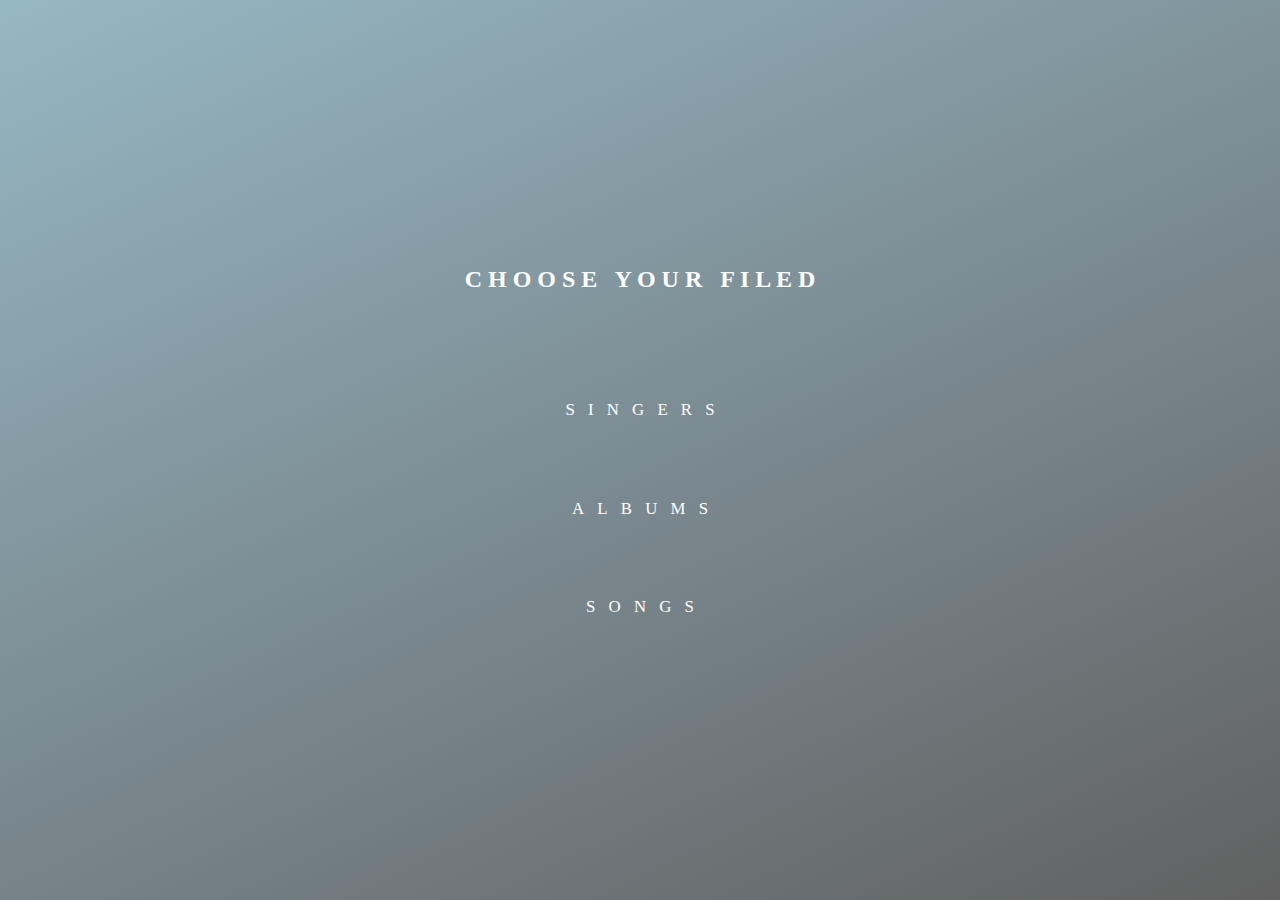
<file: webproject3/form.html>
﻿<!doctype html>
<html>

<head>
    <meta charset="utf-8">
    <title>iCrescendo</title>

    <style>
        * {
            margin: 0;
            padding: 0;
            list-style-type: none;
        }
        
        body {
            overflow: hidden;
        }
        /* ~~~~~~~ INIT. BTN ~~~~~~~ */
        
        .btn {
            position: relative;
            padding: 1.4rem 4.2rem;
            padding-right: 3.1rem;
            font-size: 1.4rem;
            color: var(--inv);
            letter-spacing: 1.1rem;
            text-transform: uppercase;
            -webkit-transition: all 600ms cubic-bezier(0.77, 0, 0.175, 1);
            transition: all 600ms cubic-bezier(0.77, 0, 0.175, 1);
            -webkit-user-select: none;
            -moz-user-select: none;
            -ms-user-select: none;
            user-select: none;
        }
        
        .btn:before,
        .btn:after {
            content: '';
            position: absolute;
            -webkit-transition: inherit;
            transition: inherit;
            z-index: -1;
        }
        
        .btn:hover {
            color: var(--def);
            -webkit-transition-delay: .6s;
            transition-delay: .6s;
        }
        
        .btn:hover:before {
            -webkit-transition-delay: 0s;
            transition-delay: 0s;
        }
        
        .btn:hover:after {
            background: var(--inv);
            -webkit-transition-delay: .4s;
            transition-delay: .4s;
        }
        /* From Top */
        
        .from-top:before,
        .from-top:after {
            left: 0;
            height: 0;
            width: 100%;
        }
        
        .from-top:before {
            bottom: 0;
            border: 1px solid var(--inv);
            border-top: 0;
            border-bottom: 0;
        }
        
        .from-top:after {
            top: 0;
            height: 0;
        }
        
        .from-top:hover:before,
        .from-top:hover:after {
            height: 100%;
        }
        /* From Left */
        
        .from-left:before,
        .from-left:after {
            top: 0;
            width: 0;
            height: 100%;
        }
        
        .from-left:before {
            right: 0;
            border: 1px solid var(--inv);
            border-left: 0;
            border-right: 0;
        }
        
        .from-left:after {
            left: 0;
        }
        
        .from-left:hover:before,
        .from-left:hover:after {
            width: 100%;
        }
        /* From Right */
        
        .from-right:before,
        .from-right:after {
            top: 0;
            width: 0;
            height: 100%;
        }
        
        .from-right:before {
            left: 0;
            border: 1px solid var(--inv);
            border-left: 0;
            border-right: 0;
        }
        
        .from-right:after {
            right: 0;
        }
        
        .from-right:hover:before,
        .from-right:hover:after {
            width: 100%;
        }
        /* From Middle */
        
        .from-middle:before {
            top: 0;
            left: 50%;
            height: 100%;
            width: 0;
            border: 1px solid var(--inv);
            border-left: 0;
            border-right: 0;
        }
        
        .from-middle:after {
            bottom: 0;
            left: 0;
            height: 0;
            width: 100%;
            background: var(--inv);
        }
        
        .from-middle:hover:before {
            left: 0;
            width: 100%;
        }
        
        .from-middle:hover:after {
            top: 0;
            height: 100%;
        }
        /* From Bottom */
        
        .from-bottom:before,
        .from-bottom:after {
            left: 0;
            height: 0;
            width: 100%;
        }
        
        .from-bottom:before {
            top: 0;
            border: 1px solid var(--inv);
            border-top: 0;
            border-bottom: 0;
        }
        
        .from-bottom:after {
            bottom: 0;
            height: 0;
        }
        
        .from-bottom:hover:before,
        .from-bottom:hover:after {
            height: 100%;
        }
        /* ~~~~~~~~~~~~ GLOBAL SETTINGS ~~~~~~~~~~~~ */
        
        *,
        *:before,
        *:after {
            -webkit-box-sizing: border-box;
            box-sizing: border-box;
        }
        
        body {
            --def: #96B7C4;
            --inv: #fff;
            display: -webkit-box;
            display: -ms-flexbox;
            display: flex;
            -webkit-box-pack: center;
            -ms-flex-pack: center;
            justify-content: center;
            -webkit-box-align: center;
            -ms-flex-align: center;
            align-items: center;
            -webkit-box-orient: vertical;
            -webkit-box-direction: normal;
            -ms-flex-direction: column;
            flex-direction: column;
            height: 100vh;
            width: 100%;
            background-image: linear-gradient(-25deg, #616161 0%, #96B7C4 100%);
        }
        
        html {
            font-size: 12px;
            font-family: 'Playfair Display', serif;
        }
        
        div {
            margin-bottom: 3rem;
        }
        
        div:last-child {
            margin-bottom: 0;
        }
        
        a {
            text-decoration: none;
        }
    </style>

</head>

<body>
    <h1 style="color: white;">C H O O S E &nbsp; Y O U R &nbsp; F I L E D</h1>
    <br><br><br><br><br><br>
    <a href="ranking_of_singers/index.html">
        <div class="btn from-left">singers</div>
    </a>
    <br><br><br>
    <a href="ranking_of_albums/index.html">
        <div class="btn from-top">albums</div>
    </a>
    <br><br><br>
    <a href="ranking_of_songs/index.html">
        <div class="btn from-right">songs</div>
    </a>
</body>

</html>
</file>
<file: webproject3/ranking_of_albums/css/demo.css>
/* General Demo Style */
@import url(http://fonts.useso.com/css?family=Lato:300,400,700);

@font-face {
    font-family: 'AnimalsNormal';
    src: url('fonts/animals-webfont.eot');
    src: url('fonts/animals-webfont.eot?#iefix') format('embedded-opentype'),
         url('fonts/animals-webfont.woff') format('woff'),
         url('fonts/animals-webfont.ttf') format('truetype'),
         url('fonts/animals-webfont.svg#AnimalsNormal') format('svg');
    font-weight: normal;
    font-style: normal;
}

html { height: 100%; }

*,
*:after,
*:before {
	-webkit-box-sizing: border-box;
	-moz-box-sizing: border-box;
	box-sizing: border-box;
	padding: 0;
	margin: 0;
}

/* Clearfix hack by Nicolas Gallagher: http://nicolasgallagher.com/micro-clearfix-hack/ */
.clearfix:after {
	content: "";
	display: table;
	clear: both;
}

body {
    font-family: 'Lato', Calibri, Arial, sans-serif;
    background: #fff;
    font-weight: 300;
    font-size: 15px;
    color: #333;
    -webkit-font-smoothing: antialiased;
}

a {
	color: #555;
	text-decoration: none;
}

.container {
	width: 100%;
	position: relative;
}

.container.demo-1 {
	height: 100%;
	position: absolute;
}

.clr {
	clear: both;
	padding: 0;
	height: 0;
	margin: 0;
}

.main {
	width: 90%;
	margin: 0 auto;
	position: relative;
}

.container > header,
.content-wrapper {
	padding: 30px;
	width: 80%;
	max-width: 960px;
	margin: 0 auto;
}

.content-wrapper p{
	padding-top: 30px;
	line-height: 26px;
}

.container > header h1 {
	font-size: 34px;
	line-height: 38px;
	margin: 0;
	font-weight: 700;
	color: #333;
	float: left;
}

.container > header h1 span {
	display: block;
	font-size: 20px;
	font-weight: 300;
}

.container > header h1 form {
	position: absolute;
	left: 200px;
	top: 100px;
}

/* Header Style */
.codrops-top {
	line-height: 24px;
	font-size: 11px;
	background: #fff;
	background: rgba(255, 255, 255, 0.8);
	text-transform: uppercase;
	z-index: 9999;
	position: relative;
	font-family: Cambria, Georgia, serif;
	box-shadow: 1px 0px 2px rgba(0,0,0,0.2);
}

.codrops-top a {
	padding: 0px 10px;
	letter-spacing: 1px;
	color: #333;
	display: inline-block;
}

.codrops-top a:hover {
	background: rgba(255,255,255,0.6);
}

.codrops-top span.right {
	float: right;
}

.codrops-top span.right a {
	float: left;
	display: block;
}

/* Demo Buttons Style */
.codrops-demos {
	float: right;
	padding-top: 10px;
}

.demo-1 .codrops-demos {
	position: absolute;
	z-index: 2000;
	top: 30px;
	left: 30px;
}

.codrops-demos a {
    display: inline-block;
    margin: 10px;
    color: #333;
    font-weight: 700;
    line-height: 30px;
    border-bottom: 4px solid transparent;
}

.codrops-demos a:hover {
	color: #883d59;
	border-color: #883d59;
}

.codrops-demos a.current-demo,
.codrops-demos a.current-demo:hover {
	color: #aaa;
	border-color: #aaa;
}
</file>
<file: webproject3/ranking_of_albums/css/style.css>
.sl-slider-wrapper {
	width: 800px;
	height: 400px;
	margin: 0 auto;
	position: relative;
	overflow: hidden;
}

.sl-slider {
	position: absolute;
	top: 0;
	left: 0;
}

/* Slide wrapper and slides */

.sl-slide,
.sl-slides-wrapper,
.sl-slide-inner {
	position: absolute;
	width: 100%;
	height: 100%;
	top: 0;
	left: 0;
} 

.sl-slide {
	z-index: 1;
}

/* The duplicate parts/slices */

.sl-content-slice {
	overflow: hidden;
	position: absolute;
	-webkit-box-sizing: content-box;
	-moz-box-sizing: content-box;
	box-sizing: content-box;
	background: #fff;
	-webkit-backface-visibility: hidden;
	-moz-backface-visibility: hidden;
	-o-backface-visibility: hidden;
	-ms-backface-visibility: hidden;
	backface-visibility: hidden;
	opacity : 1;
}

/* Horizontal slice */

.sl-slide-horizontal .sl-content-slice {
	width: 100%;
	height: 50%;
	left: -200px;
	-webkit-transform: translateY(0%) scale(1);
	-moz-transform: translateY(0%) scale(1);
	-o-transform: translateY(0%) scale(1);
	-ms-transform: translateY(0%) scale(1);
	transform: translateY(0%) scale(1);
}

.sl-slide-horizontal .sl-content-slice:first-child {
	top: -200px;
	padding: 200px 200px 0px 200px;
}

.sl-slide-horizontal .sl-content-slice:nth-child(2) {
	top: 50%;
	padding: 0px 200px 200px 200px;
}

/* Vertical slice */

.sl-slide-vertical .sl-content-slice {
	width: 50%;
	height: 100%;
	top: -200px;
	-webkit-transform: translateX(0%) scale(1);
	-moz-transform: translateX(0%) scale(1);
	-o-transform: translateX(0%) scale(1);
	-ms-transform: translateX(0%) scale(1);
	transform: translateX(0%) scale(1);
}

.sl-slide-vertical .sl-content-slice:first-child {
	left: -200px;
	padding: 200px 0px 200px 200px;
}

.sl-slide-vertical .sl-content-slice:nth-child(2) {
	left: 50%;
	padding: 200px 200px 200px 0px;
}

/* Content wrapper */
/* Width and height is set dynamically */
.sl-content-wrapper {
	position: absolute;
}

.sl-content {
	width: 100%;
	height: 100%;
	background: #fff;
}

/* Default styles for background colors */
.sl-slide-horizontal .sl-slide-inner {
	background: #ddd;
}

.sl-slide-vertical .sl-slide-inner {
	background: #ccc;
}
</file>
<file: webproject3/ranking_of_albums/css/custom.css>
.demo-1 .sl-slider-wrapper {
	position: absolute;
	width: 100%;
	height: 100%;
	top: 0;
	left: 0;
}

.demo-2 .sl-slider-wrapper {
	width: 100%;
	height: 600px;
	overflow: hidden;
	position: relative;
}

.demo-2 .sl-slider h2,
.demo-2 .sl-slider blockquote {
	padding: 100px 30px 10px 30px;
	width: 80%;
	max-width: 960px;
	color: #fff;
	margin: 0 auto;
	position: relative;
	z-index: 100;
}

.demo-2 .sl-slider h2 {
	font-size: 100px;
	text-shadow: 0 -1px 0 rgba(0,0,0,0.2);
}

.demo-2 .sl-slider blockquote {
	font-size: 28px;
	padding-top: 10px;
	font-weight: 300;
	text-shadow: 0 -1px 0 rgba(0,0,0,0.2);
}

.demo-2 .sl-slider blockquote cite {
	font-size: 16px;
	font-weight: 700;
	font-style: normal;
	text-transform: uppercase;
	letter-spacing: 5px;
	padding-top: 30px;
	display: inline-block;
}

.demo-2 .bg-img {
	padding: 200px;
	-webkit-box-sizing: content-box;
	-moz-box-sizing: content-box;
	box-sizing: content-box;
	position: absolute;
	top: -200px;
	left: -200px;
	width: 100%;
	height: 100%;
	-webkit-background-size: cover;
	-moz-background-size: cover;
	background-size: cover;
	background-position: center center;
}

/* Custom navigation arrows */

.nav-arrows span {
	position: absolute;
	z-index: 2000;
	top: 50%;
	width: 40px;
	height: 40px;
	border: 8px solid #ddd;
	border: 8px solid rgba(150,150,150,0.4);
	text-indent: -90000px;
	margin-top: -40px;
	cursor: pointer;
	
	-webkit-transform: rotate(45deg);
	-moz-transform: rotate(45deg);
	-o-transform: rotate(45deg);
	-ms-transform: rotate(45deg);
	transform: rotate(45deg);
}

.nav-arrows span:hover {
	border-color: rgba(150,150,150,0.9);
}

.nav-arrows span.nav-arrow-prev {
	left: 5%;
	border-right: none;
	border-top: none;
}

.nav-arrows span.nav-arrow-next {
	right: 5%;
	border-left: none;
	border-bottom: none;
}

/* Custom navigation dots */

.nav-dots {
	text-align: center;
	position: absolute;
	bottom: 2%;
	height: 30px;
	width: 100%;
	left: 0;
	z-index: 1000;
}

.nav-dots span {
	display: inline-block;
	position: relative;
	width: 16px;
	height: 16px;
	border-radius: 50%;
	margin: 3px;
	background: #ddd;
	background: rgba(150,150,150,0.4);
	cursor: pointer;
	box-shadow: 
		0 1px 1px rgba(255,255,255,0.4), 
		inset 0 1px 1px rgba(0,0,0,0.1);
}

.demo-2 .nav-dots span {
	background: rgba(150,150,150,0.1);
	margin: 6px;
	-webkit-transition: all 0.2s;
	-moz-transition: all 0.2s;
	-ms-transition: all 0.2s;
	-o-transition: all 0.2s;
	transition: all 0.2s;
	box-shadow: 
		0 1px 1px rgba(255,255,255,0.4), 
		inset 0 1px 1px rgba(0,0,0,0.1),
		0 0 0 2px rgba(255,255,255,0.5);
}

.demo-2 .nav-dots span.nav-dot-current,
.demo-2 .nav-dots span:hover {
	box-shadow: 
		0 1px 1px rgba(255,255,255,0.4), 
		inset 0 1px 1px rgba(0,0,0,0.1),
		0 0 0 5px rgba(255,255,255,0.5);
}

.nav-dots span.nav-dot-current:after {
	content: "";
	position: absolute;
	width: 10px;
	height: 10px;
	top: 3px;
	left: 3px;
	border-radius: 50%;
	background: rgba(255,255,255,0.8);
}

/* Content elements */

.demo-1 .deco {
	width: 260px;
	height: 260px;
	border: 2px dashed #ddd;
	border: 2px dashed rgba(150,150,150,0.4);
	border-radius: 50%;
	position: absolute;
	bottom: 50%;
	left: 50%;
	margin: 0 0 0 -130px;
}

.demo-1 [data-icon]:after {
    content: attr(data-icon);
    font-family: 'AnimalsNormal';
	color: #999;
	text-shadow: 0 0 1px #999;
	position: absolute;
	width: 220px;
	height: 220px;
	line-height: 220px;
	text-align: center;
	font-size: 100px;
	top: 50%;
	left: 50%;
	margin: -110px 0 0 -110px;
	box-shadow: inset 0 0 0 10px #f7f7f7;
	border-radius: 50%;
}

.demo-1 .sl-slide h2 {
	color: #000;
	text-shadow: 0 0 1px #000;
	padding: 20px;
	position: absolute;
	font-size: 34px;
	font-weight: 700;
	letter-spacing: 13px;
	text-transform: uppercase;
	width: 80%;
	left: 10%;
	text-align: center;
	line-height: 50px;
	bottom: 50%;
	margin: 0 0 -120px 0;
}

.demo-1 .sl-slide blockquote {
	position: absolute;
	width: 100%;
	text-align: center;
	left: 0;
	font-weight: 400;
	font-size: 14px;
	line-height: 20px;
	height: 70px;
	color: #8b8b8b;
	z-index: 2;
	bottom: 50%;
	margin: 0 0 -200px 0;
	padding: 0;
}

.demo-1 .sl-slide blockquote p{
	margin: 0 auto;
	width: 60%;
	max-width: 400px;
	position: relative;
}

.demo-1 .sl-slide blockquote p:before {
	color: #f0f0f0;
	color: rgba(244,244,244,0.65);
	font-family: "Bookman Old Style", Bookman, Garamond, serif;
	position: absolute;
	line-height: 60px;
	width: 75px;
	height: 75px;
	font-size: 200px;
	z-index: -1;
	left: -80px;
	top: 35px;
	content: '\201C';
}

.demo-1 .sl-slide blockquote cite {
	font-size: 10px;
	padding-top: 10px;
	display: inline-block;
	font-style: normal;
	text-transform: uppercase;
	letter-spacing: 4px;
}

/* Custom background colors for slides in first demo */

/* First Slide */
.demo-1 .bg-1 .sl-slide-inner,
.demo-1 .bg-1 .sl-content-slice {
	background: #fff;
}

/* Second Slide */
.demo-1 .bg-2 .sl-slide-inner,
.demo-1 .bg-2 .sl-content-slice {
	background: #000;
}

.demo-1 .bg-2 [data-icon]:after,
.demo-1 .bg-2 h2 {
	color: #fff;
}

.demo-1 .bg-2 blockquote:before {
	color: #222;
}

/* Third Slide */
.demo-1 .bg-3 .sl-slide-inner,
.demo-1 .bg-3 .sl-content-slice {
	background: #db84ad;
}

.demo-1 .bg-3 .deco {
	border-color: #fff;
	border-color: rgba(255,255,255,0.5);
}

.demo-1 .bg-3 [data-icon]:after {
	color: #fff;
	text-shadow: 0 0 1px #fff;
	box-shadow: inset 0 0 0 10px #b55381;
}

.demo-1 .bg-3 h2,
.demo-1 .bg-3 blockquote{
	color: #fff;
	text-shadow: 0px 1px 1px rgba(0,0,0,0.3);
}

.demo-1 .bg-3 blockquote:before {
	color: #c46c96;
}

/* Forth Slide */
.demo-1 .bg-4 .sl-slide-inner,
.demo-1 .bg-4 .sl-content-slice {
	background: #5bc2ce;
}

.demo-1 .bg-4 .deco {
	border-color: #379eaa;
}

.demo-1 .bg-4 [data-icon]:after {
	text-shadow: 0 0 1px #277d87;
	color: #277d87;
}

.demo-1 .bg-4 h2,
.demo-1 .bg-4 blockquote{
	color: #fff;
	text-shadow: 1px 1px 1px rgba(0,0,0,0.2);
}

.demo-1 .bg-4 blockquote:before {
	color: #379eaa;
}

/* Fifth Slide */
.demo-1 .bg-5 .sl-slide-inner,
.demo-1 .bg-5 .sl-content-slice {
	background: #ffeb41;
}

.demo-1 .bg-5 .deco {
	border-color: #ECD82C;
}

.demo-1 .bg-5 .deco:after {
	color: #000;
	text-shadow: 0 0 1px #000;
}

.demo-1 .bg-5 h2,
.demo-1 .bg-5 blockquote{
	color: #000;
	text-shadow: 1px 1px 1px rgba(0,0,0,0.1);
}

.demo-1 .bg-5 blockquote:before {
	color: #ecd82c;
}

.demo-2 .bg-img-1 {
	background-image: url(../images/1.jpg);
}
.demo-2 .bg-img-2 {
	background-image: url(../images/2.jpg);
}
.demo-2 .bg-img-3 {
	background-image: url(../images/3.jpg);
}
.demo-2 .bg-img-4 {
	background-image: url(../images/4.jpg);
}
.demo-2 .bg-img-5 {
	background-image: url(../images/5.jpg);
}

/* Animations for content elements */

.sl-trans-elems .deco{
	-webkit-animation: roll 1s ease-out both, fadeIn 1s ease-out both;
	-moz-animation: roll 1s ease-out both, fadeIn 1s ease-out both;
	-o-animation: roll 1s ease-out both, fadeIn 1s ease-out both;
	-ms-animation: roll 1s ease-out both, fadeIn 1s ease-out both;
	animation: roll 1s ease-out both, fadeIn 1s ease-out both;
}
.sl-trans-elems h2{
	-webkit-animation: moveUp 1s ease-in-out both;
	-moz-animation: moveUp 1s ease-in-out both;
	-o-animation: moveUp 1s ease-in-out both;
	-ms-animation: moveUp 1s ease-in-out both;
	animation: moveUp 1s ease-in-out both;
}
.sl-trans-elems blockquote{
	-webkit-animation: fadeIn 0.5s linear 0.5s both;
	-moz-animation: fadeIn 0.5s linear 0.5s both;
	-o-animation: fadeIn 0.5s linear 0.5s both;
	-ms-animation: fadeIn 0.5s linear 0.5s both;
	animation: fadeIn 0.5s linear 0.5s both;
}
.sl-trans-back-elems .deco{
	-webkit-animation: scaleDown 1s ease-in-out both;
	-moz-animation: scaleDown 1s ease-in-out both;
	-o-animation: scaleDown 1s ease-in-out both;
	-ms-animation: scaleDown 1s ease-in-out both;
	animation: scaleDown 1s ease-in-out both;
}
.sl-trans-back-elems h2{
	-webkit-animation: fadeOut 1s ease-in-out both;
	-moz-animation: fadeOut 1s ease-in-out both;
	-o-animation: fadeOut 1s ease-in-out both;
	-ms-animation: fadeOut 1s ease-in-out both;
	animation: fadeOut 1s ease-in-out both;
}
.sl-trans-back-elems blockquote{
	-webkit-animation: fadeOut 1s linear both;
	-moz-animation: fadeOut 1s linear both;
	-o-animation: fadeOut 1s linear both;
	-ms-animation: fadeOut 1s linear both;
	animation: fadeOut 1s linear both;
}
@-webkit-keyframes roll{
	0% {-webkit-transform: translateX(500px) rotate(360deg);}
	100% {-webkit-transform: translateX(0px) rotate(0deg);}
}
@-moz-keyframes roll{
	0% {-moz-transform: translateX(500px) rotate(360deg); opacity: 0;}
	100% {-moz-transform: translateX(0px) rotate(0deg); opacity: 1;}
}
@-o-keyframes roll{
	0% {-o-transform: translateX(500px) rotate(360deg); opacity: 0;}
	100% {-o-transform: translateX(0px) rotate(0deg); opacity: 1;}
}
@-ms-keyframes roll{
	0% {-ms-transform: translateX(500px) rotate(360deg); opacity: 0;}
	100% {-ms-transform: translateX(0px) rotate(0deg); opacity: 1;}
}
@keyframes roll{
	0% {transform: translateX(500px) rotate(360deg); opacity: 0;}
	100% {transform: translateX(0px) rotate(0deg); opacity: 1;}
}
@-webkit-keyframes moveUp{
	0% {-webkit-transform: translateY(40px);}
	100% {-webkit-transform: translateY(0px);}
}
@-moz-keyframes moveUp{
	0% {-moz-transform: translateY(40px);}
	100% {-moz-transform: translateY(0px);}
}
@-o-keyframes moveUp{
	0% {-o-transform: translateY(40px);}
	100% {-o-transform: translateY(0px);}
}
@-ms-keyframes moveUp{
	0% {-ms-transform: translateY(40px);}
	100% {-ms-transform: translateY(0px);}
}
@keyframes moveUp{
	0% {transform: translateY(40px);}
	100% {transform: translateY(0px);}
}
@-webkit-keyframes fadeIn{
	0% {opacity: 0;}
	100% {opacity: 1;}
}
@-moz-keyframes fadeIn{
	0% {opacity: 0;}
	100% {opacity: 1;}
}
@-o-keyframes fadeIn{
	0% {opacity: 0;}
	100% {opacity: 1;}
}
@-ms-keyframes fadeIn{
	0% {opacity: 0;}
	100% {opacity: 1;}
}
@keyframes fadeIn{
	0% {opacity: 0;}
	100% {opacity: 1;}
}
@-webkit-keyframes scaleDown{
	0% {-webkit-transform: scale(1);}
	100% {-webkit-transform: scale(0.5);}
}
@-moz-keyframes scaleDown{
	0% {-moz-transform: scale(1);}
	100% {-moz-transform: scale(0.5);}
}
@-o-keyframes scaleDown{
	0% {-o-transform: scale(1);}
	100% {-o-transform: scale(0.5);}
}
@-ms-keyframes scaleDown{
	0% {-ms-transform: scale(1);}
	100% {-ms-transform: scale(0.5);}
}
@keyframes scaleDown{
	0% {transform: scale(1);}
	100% {transform: scale(0.5);}
}
@-webkit-keyframes fadeOut{
	0% {opacity: 1;}
	100% {opacity: 0;}
}
@-moz-keyframes fadeOut{
	0% {opacity: 1;}
	100% {opacity: 0;}
}
@-o-keyframes fadeOut{
	0% {opacity: 1;}
	100% {opacity: 0;}
}
@-ms-keyframes fadeOut{
	0% {opacity: 1;}
	100% {opacity: 0;}
}
@keyframes fadeOut{
	0% {opacity: 1;}
	100% {opacity: 0;}
}


/* Media Queries for custom slider */

@media screen and (max-width: 660px) {
	.demo-1 .deco {
		width: 130px;
		height: 130px;
		margin-left: -65px;
		margin-bottom: 50px;
	}

	.demo-1 [data-icon]:after {
		width: 110px;
		height: 110px;
		line-height: 110px;
		font-size: 40px;
		margin: -55px 0 0 -55px;
	}

	.demo-1 .sl-slide blockquote {
		margin-bottom: -120px;
	}

	.demo-1 .sl-slide h2 {
		line-height: 22px;
		font-size: 18px;
		margin-bottom: -40px;
		letter-spacing: 8px;
	}

	.demo-1 .sl-slide blockquote p:before {
		line-height: 10px;
		width: 40px;
		height: 40px;
		font-size: 120px;
		left: -45px;
	}

	.demo-2 .sl-slider-wrapper {
		height: 500px;
	}

	.demo-2 .sl-slider h2 {
		font-size: 36px;
	}

	.demo-2 .sl-slider blockquote {
		font-size: 16px;
	}

}
</file>
<file: webproject3/ranking_of_albums/css/styleNoJS.css>
.sl-slider-wrapper {
	overflow: visible !important;
	margin: 0 auto;
}

/* Slide wrapper and slides */

.sl-slider,
.sl-slide,
.sl-slides-wrapper,
.sl-slide-inner {
	position: relative;
	width: 100%;
	height: 100%;
	background: #fff;
} 

.demo-1 .sl-slide blockquote {
	width: 50%;
	left: 25%;
}

.demo-2 .bg-img {
	padding: 0;
	top: 0;
	left: 0;
}

.nav-arrows,
.nav-dots {
	display: none;
}
</file>
<file: webproject3/ranking_of_singers/css/demo.css>
/* General Demo Style */
@import url(http://fonts.useso.com/css?family=Lato:300,400,700);

@font-face {
    font-family: 'AnimalsNormal';
    src: url('fonts/animals-webfont.eot');
    src: url('fonts/animals-webfont.eot?#iefix') format('embedded-opentype'),
         url('fonts/animals-webfont.woff') format('woff'),
         url('fonts/animals-webfont.ttf') format('truetype'),
         url('fonts/animals-webfont.svg#AnimalsNormal') format('svg');
    font-weight: normal;
    font-style: normal;
}

html { height: 100%; }

*,
*:after,
*:before {
	-webkit-box-sizing: border-box;
	-moz-box-sizing: border-box;
	box-sizing: border-box;
	padding: 0;
	margin: 0;
}

/* Clearfix hack by Nicolas Gallagher: http://nicolasgallagher.com/micro-clearfix-hack/ */
.clearfix:after {
	content: "";
	display: table;
	clear: both;
}

body {
    font-family: 'Lato', Calibri, Arial, sans-serif;
    background: #fff;
    font-weight: 300;
    font-size: 15px;
    color: #333;
    -webkit-font-smoothing: antialiased;
}

a {
	color: #555;
	text-decoration: none;
}

.container {
	width: 100%;
	position: relative;
}

.container.demo-1 {
	height: 100%;
	position: absolute;
}

.clr {
	clear: both;
	padding: 0;
	height: 0;
	margin: 0;
}

.main {
	width: 90%;
	margin: 0 auto;
	position: relative;
}

.container > header,
.content-wrapper {
	padding: 30px;
	width: 80%;
	max-width: 960px;
	margin: 0 auto;
}

.content-wrapper p{
	padding-top: 30px;
	line-height: 26px;
}

.container > header h1 {
	font-size: 34px;
	line-height: 38px;
	margin: 0;
	font-weight: 700;
	color: #333;
	float: left;
}

.container > header h1 span {
	display: block;
	font-size: 20px;
	font-weight: 300;
}

.container > header h1 form {
	position: absolute;
	left: 200px;
	top: 100px;
}

/* Header Style */
.codrops-top {
	line-height: 24px;
	font-size: 11px;
	background: #fff;
	background: rgba(255, 255, 255, 0.8);
	text-transform: uppercase;
	z-index: 9999;
	position: relative;
	font-family: Cambria, Georgia, serif;
	box-shadow: 1px 0px 2px rgba(0,0,0,0.2);
}

.codrops-top a {
	padding: 0px 10px;
	letter-spacing: 1px;
	color: #333;
	display: inline-block;
}

.codrops-top a:hover {
	background: rgba(255,255,255,0.6);
}

.codrops-top span.right {
	float: right;
}

.codrops-top span.right a {
	float: left;
	display: block;
}

/* Demo Buttons Style */
.codrops-demos {
	float: right;
	padding-top: 10px;
}

.demo-1 .codrops-demos {
	position: absolute;
	z-index: 2000;
	top: 30px;
	left: 30px;
}

.codrops-demos a {
    display: inline-block;
    margin: 10px;
    color: #333;
    font-weight: 700;
    line-height: 30px;
    border-bottom: 4px solid transparent;
}

.codrops-demos a:hover {
	color: #883d59;
	border-color: #883d59;
}

.codrops-demos a.current-demo,
.codrops-demos a.current-demo:hover {
	color: #aaa;
	border-color: #aaa;
}
</file>
<file: webproject3/ranking_of_singers/css/style.css>
.sl-slider-wrapper {
	width: 800px;
	height: 400px;
	margin: 0 auto;
	position: relative;
	overflow: hidden;
}

.sl-slider {
	position: absolute;
	top: 0;
	left: 0;
}

/* Slide wrapper and slides */

.sl-slide,
.sl-slides-wrapper,
.sl-slide-inner {
	position: absolute;
	width: 100%;
	height: 100%;
	top: 0;
	left: 0;
} 

.sl-slide {
	z-index: 1;
}

/* The duplicate parts/slices */

.sl-content-slice {
	overflow: hidden;
	position: absolute;
	-webkit-box-sizing: content-box;
	-moz-box-sizing: content-box;
	box-sizing: content-box;
	background: #fff;
	-webkit-backface-visibility: hidden;
	-moz-backface-visibility: hidden;
	-o-backface-visibility: hidden;
	-ms-backface-visibility: hidden;
	backface-visibility: hidden;
	opacity : 1;
}

/* Horizontal slice */

.sl-slide-horizontal .sl-content-slice {
	width: 100%;
	height: 50%;
	left: -200px;
	-webkit-transform: translateY(0%) scale(1);
	-moz-transform: translateY(0%) scale(1);
	-o-transform: translateY(0%) scale(1);
	-ms-transform: translateY(0%) scale(1);
	transform: translateY(0%) scale(1);
}

.sl-slide-horizontal .sl-content-slice:first-child {
	top: -200px;
	padding: 200px 200px 0px 200px;
}

.sl-slide-horizontal .sl-content-slice:nth-child(2) {
	top: 50%;
	padding: 0px 200px 200px 200px;
}

/* Vertical slice */

.sl-slide-vertical .sl-content-slice {
	width: 50%;
	height: 100%;
	top: -200px;
	-webkit-transform: translateX(0%) scale(1);
	-moz-transform: translateX(0%) scale(1);
	-o-transform: translateX(0%) scale(1);
	-ms-transform: translateX(0%) scale(1);
	transform: translateX(0%) scale(1);
}

.sl-slide-vertical .sl-content-slice:first-child {
	left: -200px;
	padding: 200px 0px 200px 200px;
}

.sl-slide-vertical .sl-content-slice:nth-child(2) {
	left: 50%;
	padding: 200px 200px 200px 0px;
}

/* Content wrapper */
/* Width and height is set dynamically */
.sl-content-wrapper {
	position: absolute;
}

.sl-content {
	width: 100%;
	height: 100%;
	background: #fff;
}

/* Default styles for background colors */
.sl-slide-horizontal .sl-slide-inner {
	background: #ddd;
}

.sl-slide-vertical .sl-slide-inner {
	background: #ccc;
}
</file>
<file: webproject3/ranking_of_singers/css/custom.css>
.demo-1 .sl-slider-wrapper {
	position: absolute;
	width: 100%;
	height: 100%;
	top: 0;
	left: 0;
}

.demo-2 .sl-slider-wrapper {
	width: 100%;
	height: 600px;
	overflow: hidden;
	position: relative;
}

.demo-2 .sl-slider h2,
.demo-2 .sl-slider blockquote {
	padding: 100px 30px 10px 30px;
	width: 80%;
	max-width: 960px;
	color: #fff;
	margin: 0 auto;
	position: relative;
	z-index: 100;
}

.demo-2 .sl-slider h2 {
	font-size: 100px;
	text-shadow: 0 -1px 0 rgba(0,0,0,0.2);
}

.demo-2 .sl-slider blockquote {
	font-size: 28px;
	padding-top: 10px;
	font-weight: 300;
	text-shadow: 0 -1px 0 rgba(0,0,0,0.2);
}

.demo-2 .sl-slider blockquote cite {
	font-size: 16px;
	font-weight: 700;
	font-style: normal;
	text-transform: uppercase;
	letter-spacing: 5px;
	padding-top: 30px;
	display: inline-block;
}

.demo-2 .bg-img {
	padding: 200px;
	-webkit-box-sizing: content-box;
	-moz-box-sizing: content-box;
	box-sizing: content-box;
	position: absolute;
	top: -200px;
	left: -200px;
	width: 100%;
	height: 100%;
	-webkit-background-size: cover;
	-moz-background-size: cover;
	background-size: cover;
	background-position: center center;
}

/* Custom navigation arrows */

.nav-arrows span {
	position: absolute;
	z-index: 2000;
	top: 50%;
	width: 40px;
	height: 40px;
	border: 8px solid #ddd;
	border: 8px solid rgba(150,150,150,0.4);
	text-indent: -90000px;
	margin-top: -40px;
	cursor: pointer;
	
	-webkit-transform: rotate(45deg);
	-moz-transform: rotate(45deg);
	-o-transform: rotate(45deg);
	-ms-transform: rotate(45deg);
	transform: rotate(45deg);
}

.nav-arrows span:hover {
	border-color: rgba(150,150,150,0.9);
}

.nav-arrows span.nav-arrow-prev {
	left: 5%;
	border-right: none;
	border-top: none;
}

.nav-arrows span.nav-arrow-next {
	right: 5%;
	border-left: none;
	border-bottom: none;
}

/* Custom navigation dots */

.nav-dots {
	text-align: center;
	position: absolute;
	bottom: 2%;
	height: 30px;
	width: 100%;
	left: 0;
	z-index: 1000;
}

.nav-dots span {
	display: inline-block;
	position: relative;
	width: 16px;
	height: 16px;
	border-radius: 50%;
	margin: 3px;
	background: #ddd;
	background: rgba(150,150,150,0.4);
	cursor: pointer;
	box-shadow: 
		0 1px 1px rgba(255,255,255,0.4), 
		inset 0 1px 1px rgba(0,0,0,0.1);
}

.demo-2 .nav-dots span {
	background: rgba(150,150,150,0.1);
	margin: 6px;
	-webkit-transition: all 0.2s;
	-moz-transition: all 0.2s;
	-ms-transition: all 0.2s;
	-o-transition: all 0.2s;
	transition: all 0.2s;
	box-shadow: 
		0 1px 1px rgba(255,255,255,0.4), 
		inset 0 1px 1px rgba(0,0,0,0.1),
		0 0 0 2px rgba(255,255,255,0.5);
}

.demo-2 .nav-dots span.nav-dot-current,
.demo-2 .nav-dots span:hover {
	box-shadow: 
		0 1px 1px rgba(255,255,255,0.4), 
		inset 0 1px 1px rgba(0,0,0,0.1),
		0 0 0 5px rgba(255,255,255,0.5);
}

.nav-dots span.nav-dot-current:after {
	content: "";
	position: absolute;
	width: 10px;
	height: 10px;
	top: 3px;
	left: 3px;
	border-radius: 50%;
	background: rgba(255,255,255,0.8);
}

/* Content elements */

.demo-1 .deco {
	width: 260px;
	height: 260px;
	border: 2px dashed #ddd;
	border: 2px dashed rgba(150,150,150,0.4);
	border-radius: 50%;
	position: absolute;
	bottom: 50%;
	left: 50%;
	margin: 0 0 0 -130px;
}

.demo-1 [data-icon]:after {
    content: attr(data-icon);
    font-family: 'AnimalsNormal';
	color: #999;
	text-shadow: 0 0 1px #999;
	position: absolute;
	width: 220px;
	height: 220px;
	line-height: 220px;
	text-align: center;
	font-size: 100px;
	top: 50%;
	left: 50%;
	margin: -110px 0 0 -110px;
	box-shadow: inset 0 0 0 10px #f7f7f7;
	border-radius: 50%;
}

.demo-1 .sl-slide h2 {
	color: #000;
	text-shadow: 0 0 1px #000;
	padding: 20px;
	position: absolute;
	font-size: 34px;
	font-weight: 700;
	letter-spacing: 13px;
	text-transform: uppercase;
	width: 80%;
	left: 10%;
	text-align: center;
	line-height: 50px;
	bottom: 50%;
	margin: 0 0 -120px 0;
}

.demo-1 .sl-slide blockquote {
	position: absolute;
	width: 100%;
	text-align: center;
	left: 0;
	font-weight: 400;
	font-size: 14px;
	line-height: 20px;
	height: 70px;
	color: #8b8b8b;
	z-index: 2;
	bottom: 50%;
	margin: 0 0 -200px 0;
	padding: 0;
}

.demo-1 .sl-slide blockquote p{
	margin: 0 auto;
	width: 60%;
	max-width: 400px;
	position: relative;
}

.demo-1 .sl-slide blockquote p:before {
	color: #f0f0f0;
	color: rgba(244,244,244,0.65);
	font-family: "Bookman Old Style", Bookman, Garamond, serif;
	position: absolute;
	line-height: 60px;
	width: 75px;
	height: 75px;
	font-size: 200px;
	z-index: -1;
	left: -80px;
	top: 35px;
	content: '\201C';
}

.demo-1 .sl-slide blockquote cite {
	font-size: 10px;
	padding-top: 10px;
	display: inline-block;
	font-style: normal;
	text-transform: uppercase;
	letter-spacing: 4px;
}

/* Custom background colors for slides in first demo */

/* First Slide */
.demo-1 .bg-1 .sl-slide-inner,
.demo-1 .bg-1 .sl-content-slice {
	background: #fff;
}

/* Second Slide */
.demo-1 .bg-2 .sl-slide-inner,
.demo-1 .bg-2 .sl-content-slice {
	background: #000;
}

.demo-1 .bg-2 [data-icon]:after,
.demo-1 .bg-2 h2 {
	color: #fff;
}

.demo-1 .bg-2 blockquote:before {
	color: #222;
}

/* Third Slide */
.demo-1 .bg-3 .sl-slide-inner,
.demo-1 .bg-3 .sl-content-slice {
	background: #db84ad;
}

.demo-1 .bg-3 .deco {
	border-color: #fff;
	border-color: rgba(255,255,255,0.5);
}

.demo-1 .bg-3 [data-icon]:after {
	color: #fff;
	text-shadow: 0 0 1px #fff;
	box-shadow: inset 0 0 0 10px #b55381;
}

.demo-1 .bg-3 h2,
.demo-1 .bg-3 blockquote{
	color: #fff;
	text-shadow: 0px 1px 1px rgba(0,0,0,0.3);
}

.demo-1 .bg-3 blockquote:before {
	color: #c46c96;
}

/* Forth Slide */
.demo-1 .bg-4 .sl-slide-inner,
.demo-1 .bg-4 .sl-content-slice {
	background: #5bc2ce;
}

.demo-1 .bg-4 .deco {
	border-color: #379eaa;
}

.demo-1 .bg-4 [data-icon]:after {
	text-shadow: 0 0 1px #277d87;
	color: #277d87;
}

.demo-1 .bg-4 h2,
.demo-1 .bg-4 blockquote{
	color: #fff;
	text-shadow: 1px 1px 1px rgba(0,0,0,0.2);
}

.demo-1 .bg-4 blockquote:before {
	color: #379eaa;
}

/* Fifth Slide */
.demo-1 .bg-5 .sl-slide-inner,
.demo-1 .bg-5 .sl-content-slice {
	background: #ffeb41;
}

.demo-1 .bg-5 .deco {
	border-color: #ECD82C;
}

.demo-1 .bg-5 .deco:after {
	color: #000;
	text-shadow: 0 0 1px #000;
}

.demo-1 .bg-5 h2,
.demo-1 .bg-5 blockquote{
	color: #000;
	text-shadow: 1px 1px 1px rgba(0,0,0,0.1);
}

.demo-1 .bg-5 blockquote:before {
	color: #ecd82c;
}

.demo-2 .bg-img-1 {
	background-image: url(../images/1.jpg);
}
.demo-2 .bg-img-2 {
	background-image: url(../images/2.jpg);
}
.demo-2 .bg-img-3 {
	background-image: url(../images/3.jpg);
}
.demo-2 .bg-img-4 {
	background-image: url(../images/4.jpg);
}
.demo-2 .bg-img-5 {
	background-image: url(../images/5.jpg);
}

/* Animations for content elements */

.sl-trans-elems .deco{
	-webkit-animation: roll 1s ease-out both, fadeIn 1s ease-out both;
	-moz-animation: roll 1s ease-out both, fadeIn 1s ease-out both;
	-o-animation: roll 1s ease-out both, fadeIn 1s ease-out both;
	-ms-animation: roll 1s ease-out both, fadeIn 1s ease-out both;
	animation: roll 1s ease-out both, fadeIn 1s ease-out both;
}
.sl-trans-elems h2{
	-webkit-animation: moveUp 1s ease-in-out both;
	-moz-animation: moveUp 1s ease-in-out both;
	-o-animation: moveUp 1s ease-in-out both;
	-ms-animation: moveUp 1s ease-in-out both;
	animation: moveUp 1s ease-in-out both;
}
.sl-trans-elems blockquote{
	-webkit-animation: fadeIn 0.5s linear 0.5s both;
	-moz-animation: fadeIn 0.5s linear 0.5s both;
	-o-animation: fadeIn 0.5s linear 0.5s both;
	-ms-animation: fadeIn 0.5s linear 0.5s both;
	animation: fadeIn 0.5s linear 0.5s both;
}
.sl-trans-back-elems .deco{
	-webkit-animation: scaleDown 1s ease-in-out both;
	-moz-animation: scaleDown 1s ease-in-out both;
	-o-animation: scaleDown 1s ease-in-out both;
	-ms-animation: scaleDown 1s ease-in-out both;
	animation: scaleDown 1s ease-in-out both;
}
.sl-trans-back-elems h2{
	-webkit-animation: fadeOut 1s ease-in-out both;
	-moz-animation: fadeOut 1s ease-in-out both;
	-o-animation: fadeOut 1s ease-in-out both;
	-ms-animation: fadeOut 1s ease-in-out both;
	animation: fadeOut 1s ease-in-out both;
}
.sl-trans-back-elems blockquote{
	-webkit-animation: fadeOut 1s linear both;
	-moz-animation: fadeOut 1s linear both;
	-o-animation: fadeOut 1s linear both;
	-ms-animation: fadeOut 1s linear both;
	animation: fadeOut 1s linear both;
}
@-webkit-keyframes roll{
	0% {-webkit-transform: translateX(500px) rotate(360deg);}
	100% {-webkit-transform: translateX(0px) rotate(0deg);}
}
@-moz-keyframes roll{
	0% {-moz-transform: translateX(500px) rotate(360deg); opacity: 0;}
	100% {-moz-transform: translateX(0px) rotate(0deg); opacity: 1;}
}
@-o-keyframes roll{
	0% {-o-transform: translateX(500px) rotate(360deg); opacity: 0;}
	100% {-o-transform: translateX(0px) rotate(0deg); opacity: 1;}
}
@-ms-keyframes roll{
	0% {-ms-transform: translateX(500px) rotate(360deg); opacity: 0;}
	100% {-ms-transform: translateX(0px) rotate(0deg); opacity: 1;}
}
@keyframes roll{
	0% {transform: translateX(500px) rotate(360deg); opacity: 0;}
	100% {transform: translateX(0px) rotate(0deg); opacity: 1;}
}
@-webkit-keyframes moveUp{
	0% {-webkit-transform: translateY(40px);}
	100% {-webkit-transform: translateY(0px);}
}
@-moz-keyframes moveUp{
	0% {-moz-transform: translateY(40px);}
	100% {-moz-transform: translateY(0px);}
}
@-o-keyframes moveUp{
	0% {-o-transform: translateY(40px);}
	100% {-o-transform: translateY(0px);}
}
@-ms-keyframes moveUp{
	0% {-ms-transform: translateY(40px);}
	100% {-ms-transform: translateY(0px);}
}
@keyframes moveUp{
	0% {transform: translateY(40px);}
	100% {transform: translateY(0px);}
}
@-webkit-keyframes fadeIn{
	0% {opacity: 0;}
	100% {opacity: 1;}
}
@-moz-keyframes fadeIn{
	0% {opacity: 0;}
	100% {opacity: 1;}
}
@-o-keyframes fadeIn{
	0% {opacity: 0;}
	100% {opacity: 1;}
}
@-ms-keyframes fadeIn{
	0% {opacity: 0;}
	100% {opacity: 1;}
}
@keyframes fadeIn{
	0% {opacity: 0;}
	100% {opacity: 1;}
}
@-webkit-keyframes scaleDown{
	0% {-webkit-transform: scale(1);}
	100% {-webkit-transform: scale(0.5);}
}
@-moz-keyframes scaleDown{
	0% {-moz-transform: scale(1);}
	100% {-moz-transform: scale(0.5);}
}
@-o-keyframes scaleDown{
	0% {-o-transform: scale(1);}
	100% {-o-transform: scale(0.5);}
}
@-ms-keyframes scaleDown{
	0% {-ms-transform: scale(1);}
	100% {-ms-transform: scale(0.5);}
}
@keyframes scaleDown{
	0% {transform: scale(1);}
	100% {transform: scale(0.5);}
}
@-webkit-keyframes fadeOut{
	0% {opacity: 1;}
	100% {opacity: 0;}
}
@-moz-keyframes fadeOut{
	0% {opacity: 1;}
	100% {opacity: 0;}
}
@-o-keyframes fadeOut{
	0% {opacity: 1;}
	100% {opacity: 0;}
}
@-ms-keyframes fadeOut{
	0% {opacity: 1;}
	100% {opacity: 0;}
}
@keyframes fadeOut{
	0% {opacity: 1;}
	100% {opacity: 0;}
}


/* Media Queries for custom slider */

@media screen and (max-width: 660px) {
	.demo-1 .deco {
		width: 130px;
		height: 130px;
		margin-left: -65px;
		margin-bottom: 50px;
	}

	.demo-1 [data-icon]:after {
		width: 110px;
		height: 110px;
		line-height: 110px;
		font-size: 40px;
		margin: -55px 0 0 -55px;
	}

	.demo-1 .sl-slide blockquote {
		margin-bottom: -120px;
	}

	.demo-1 .sl-slide h2 {
		line-height: 22px;
		font-size: 18px;
		margin-bottom: -40px;
		letter-spacing: 8px;
	}

	.demo-1 .sl-slide blockquote p:before {
		line-height: 10px;
		width: 40px;
		height: 40px;
		font-size: 120px;
		left: -45px;
	}

	.demo-2 .sl-slider-wrapper {
		height: 500px;
	}

	.demo-2 .sl-slider h2 {
		font-size: 36px;
	}

	.demo-2 .sl-slider blockquote {
		font-size: 16px;
	}

}
</file>
<file: webproject3/ranking_of_singers/css/styleNoJS.css>
.sl-slider-wrapper {
	overflow: visible !important;
	margin: 0 auto;
}

/* Slide wrapper and slides */

.sl-slider,
.sl-slide,
.sl-slides-wrapper,
.sl-slide-inner {
	position: relative;
	width: 100%;
	height: 100%;
	background: #fff;
} 

.demo-1 .sl-slide blockquote {
	width: 50%;
	left: 25%;
}

.demo-2 .bg-img {
	padding: 0;
	top: 0;
	left: 0;
}

.nav-arrows,
.nav-dots {
	display: none;
}
</file>
<file: webproject3/ranking_of_songs/css/demo.css>
/* General Demo Style */
@import url(http://fonts.useso.com/css?family=Lato:300,400,700);

@font-face {
    font-family: 'AnimalsNormal';
    src: url('fonts/animals-webfont.eot');
    src: url('fonts/animals-webfont.eot?#iefix') format('embedded-opentype'),
         url('fonts/animals-webfont.woff') format('woff'),
         url('fonts/animals-webfont.ttf') format('truetype'),
         url('fonts/animals-webfont.svg#AnimalsNormal') format('svg');
    font-weight: normal;
    font-style: normal;
}

html { height: 100%; }

*,
*:after,
*:before {
	-webkit-box-sizing: border-box;
	-moz-box-sizing: border-box;
	box-sizing: border-box;
	padding: 0;
	margin: 0;
}

/* Clearfix hack by Nicolas Gallagher: http://nicolasgallagher.com/micro-clearfix-hack/ */
.clearfix:after {
	content: "";
	display: table;
	clear: both;
}

body {
    font-family: 'Lato', Calibri, Arial, sans-serif;
    background: #fff;
    font-weight: 300;
    font-size: 15px;
    color: #333;
    -webkit-font-smoothing: antialiased;
}

a {
	color: #555;
	text-decoration: none;
}

.container {
	width: 100%;
	position: relative;
}

.container.demo-1 {
	height: 100%;
	position: absolute;
}

.clr {
	clear: both;
	padding: 0;
	height: 0;
	margin: 0;
}

.main {
	width: 90%;
	margin: 0 auto;
	position: relative;
}

.container > header,
.content-wrapper {
	padding: 30px;
	width: 80%;
	max-width: 960px;
	margin: 0 auto;
}

.content-wrapper p{
	padding-top: 30px;
	line-height: 26px;
}

.container > header h1 {
	font-size: 34px;
	line-height: 38px;
	margin: 0;
	font-weight: 700;
	color: #333;
	float: left;
}

.container > header h1 span {
	display: block;
	font-size: 20px;
	font-weight: 300;
}

.container > header h1 form {
	position: absolute;
	left: 200px;
	top: 100px;
}

/* Header Style */
.codrops-top {
	line-height: 24px;
	font-size: 11px;
	background: #fff;
	background: rgba(255, 255, 255, 0.8);
	text-transform: uppercase;
	z-index: 9999;
	position: relative;
	font-family: Cambria, Georgia, serif;
	box-shadow: 1px 0px 2px rgba(0,0,0,0.2);
}

.codrops-top a {
	padding: 0px 10px;
	letter-spacing: 1px;
	color: #333;
	display: inline-block;
}

.codrops-top a:hover {
	background: rgba(255,255,255,0.6);
}

.codrops-top span.right {
	float: right;
}

.codrops-top span.right a {
	float: left;
	display: block;
}

/* Demo Buttons Style */
.codrops-demos {
	float: right;
	padding-top: 10px;
}

.demo-1 .codrops-demos {
	position: absolute;
	z-index: 2000;
	top: 30px;
	left: 30px;
}

.codrops-demos a {
    display: inline-block;
    margin: 10px;
    color: #333;
    font-weight: 700;
    line-height: 30px;
    border-bottom: 4px solid transparent;
}

.codrops-demos a:hover {
	color: #883d59;
	border-color: #883d59;
}

.codrops-demos a.current-demo,
.codrops-demos a.current-demo:hover {
	color: #aaa;
	border-color: #aaa;
}
</file>
<file: webproject3/ranking_of_songs/css/style.css>
.sl-slider-wrapper {
	width: 800px;
	height: 400px;
	margin: 0 auto;
	position: relative;
	overflow: hidden;
}

.sl-slider {
	position: absolute;
	top: 0;
	left: 0;
}

/* Slide wrapper and slides */

.sl-slide,
.sl-slides-wrapper,
.sl-slide-inner {
	position: absolute;
	width: 100%;
	height: 100%;
	top: 0;
	left: 0;
} 

.sl-slide {
	z-index: 1;
}

/* The duplicate parts/slices */

.sl-content-slice {
	overflow: hidden;
	position: absolute;
	-webkit-box-sizing: content-box;
	-moz-box-sizing: content-box;
	box-sizing: content-box;
	background: #fff;
	-webkit-backface-visibility: hidden;
	-moz-backface-visibility: hidden;
	-o-backface-visibility: hidden;
	-ms-backface-visibility: hidden;
	backface-visibility: hidden;
	opacity : 1;
}

/* Horizontal slice */

.sl-slide-horizontal .sl-content-slice {
	width: 100%;
	height: 50%;
	left: -200px;
	-webkit-transform: translateY(0%) scale(1);
	-moz-transform: translateY(0%) scale(1);
	-o-transform: translateY(0%) scale(1);
	-ms-transform: translateY(0%) scale(1);
	transform: translateY(0%) scale(1);
}

.sl-slide-horizontal .sl-content-slice:first-child {
	top: -200px;
	padding: 200px 200px 0px 200px;
}

.sl-slide-horizontal .sl-content-slice:nth-child(2) {
	top: 50%;
	padding: 0px 200px 200px 200px;
}

/* Vertical slice */

.sl-slide-vertical .sl-content-slice {
	width: 50%;
	height: 100%;
	top: -200px;
	-webkit-transform: translateX(0%) scale(1);
	-moz-transform: translateX(0%) scale(1);
	-o-transform: translateX(0%) scale(1);
	-ms-transform: translateX(0%) scale(1);
	transform: translateX(0%) scale(1);
}

.sl-slide-vertical .sl-content-slice:first-child {
	left: -200px;
	padding: 200px 0px 200px 200px;
}

.sl-slide-vertical .sl-content-slice:nth-child(2) {
	left: 50%;
	padding: 200px 200px 200px 0px;
}

/* Content wrapper */
/* Width and height is set dynamically */
.sl-content-wrapper {
	position: absolute;
}

.sl-content {
	width: 100%;
	height: 100%;
	background: #fff;
}

/* Default styles for background colors */
.sl-slide-horizontal .sl-slide-inner {
	background: #ddd;
}

.sl-slide-vertical .sl-slide-inner {
	background: #ccc;
}
</file>
<file: webproject3/ranking_of_songs/css/custom.css>
.demo-1 .sl-slider-wrapper {
	position: absolute;
	width: 100%;
	height: 100%;
	top: 0;
	left: 0;
}

.demo-2 .sl-slider-wrapper {
	width: 100%;
	height: 600px;
	overflow: hidden;
	position: relative;
}

.demo-2 .sl-slider h2,
.demo-2 .sl-slider blockquote {
	padding: 100px 30px 10px 30px;
	width: 80%;
	max-width: 960px;
	color: #fff;
	margin: 0 auto;
	position: relative;
	z-index: 100;
}

.demo-2 .sl-slider h2 {
	font-size: 100px;
	text-shadow: 0 -1px 0 rgba(0,0,0,0.2);
}

.demo-2 .sl-slider blockquote {
	font-size: 28px;
	padding-top: 10px;
	font-weight: 300;
	text-shadow: 0 -1px 0 rgba(0,0,0,0.2);
}

.demo-2 .sl-slider blockquote cite {
	font-size: 16px;
	font-weight: 700;
	font-style: normal;
	text-transform: uppercase;
	letter-spacing: 5px;
	padding-top: 30px;
	display: inline-block;
}

.demo-2 .bg-img {
	padding: 200px;
	-webkit-box-sizing: content-box;
	-moz-box-sizing: content-box;
	box-sizing: content-box;
	position: absolute;
	top: -200px;
	left: -200px;
	width: 100%;
	height: 100%;
	-webkit-background-size: cover;
	-moz-background-size: cover;
	background-size: cover;
	background-position: center center;
}

/* Custom navigation arrows */

.nav-arrows span {
	position: absolute;
	z-index: 2000;
	top: 50%;
	width: 40px;
	height: 40px;
	border: 8px solid #ddd;
	border: 8px solid rgba(150,150,150,0.4);
	text-indent: -90000px;
	margin-top: -40px;
	cursor: pointer;
	
	-webkit-transform: rotate(45deg);
	-moz-transform: rotate(45deg);
	-o-transform: rotate(45deg);
	-ms-transform: rotate(45deg);
	transform: rotate(45deg);
}

.nav-arrows span:hover {
	border-color: rgba(150,150,150,0.9);
}

.nav-arrows span.nav-arrow-prev {
	left: 5%;
	border-right: none;
	border-top: none;
}

.nav-arrows span.nav-arrow-next {
	right: 5%;
	border-left: none;
	border-bottom: none;
}

/* Custom navigation dots */

.nav-dots {
	text-align: center;
	position: absolute;
	bottom: 2%;
	height: 30px;
	width: 100%;
	left: 0;
	z-index: 1000;
}

.nav-dots span {
	display: inline-block;
	position: relative;
	width: 16px;
	height: 16px;
	border-radius: 50%;
	margin: 3px;
	background: #ddd;
	background: rgba(150,150,150,0.4);
	cursor: pointer;
	box-shadow: 
		0 1px 1px rgba(255,255,255,0.4), 
		inset 0 1px 1px rgba(0,0,0,0.1);
}

.demo-2 .nav-dots span {
	background: rgba(150,150,150,0.1);
	margin: 6px;
	-webkit-transition: all 0.2s;
	-moz-transition: all 0.2s;
	-ms-transition: all 0.2s;
	-o-transition: all 0.2s;
	transition: all 0.2s;
	box-shadow: 
		0 1px 1px rgba(255,255,255,0.4), 
		inset 0 1px 1px rgba(0,0,0,0.1),
		0 0 0 2px rgba(255,255,255,0.5);
}

.demo-2 .nav-dots span.nav-dot-current,
.demo-2 .nav-dots span:hover {
	box-shadow: 
		0 1px 1px rgba(255,255,255,0.4), 
		inset 0 1px 1px rgba(0,0,0,0.1),
		0 0 0 5px rgba(255,255,255,0.5);
}

.nav-dots span.nav-dot-current:after {
	content: "";
	position: absolute;
	width: 10px;
	height: 10px;
	top: 3px;
	left: 3px;
	border-radius: 50%;
	background: rgba(255,255,255,0.8);
}

/* Content elements */

.demo-1 .deco {
	width: 260px;
	height: 260px;
	border: 2px dashed #ddd;
	border: 2px dashed rgba(150,150,150,0.4);
	border-radius: 50%;
	position: absolute;
	bottom: 50%;
	left: 50%;
	margin: 0 0 0 -130px;
}

.demo-1 [data-icon]:after {
    content: attr(data-icon);
    font-family: 'AnimalsNormal';
	color: #999;
	text-shadow: 0 0 1px #999;
	position: absolute;
	width: 220px;
	height: 220px;
	line-height: 220px;
	text-align: center;
	font-size: 100px;
	top: 50%;
	left: 50%;
	margin: -110px 0 0 -110px;
	box-shadow: inset 0 0 0 10px #f7f7f7;
	border-radius: 50%;
}

.demo-1 .sl-slide h2 {
	color: #000;
	text-shadow: 0 0 1px #000;
	padding: 20px;
	position: absolute;
	font-size: 34px;
	font-weight: 700;
	letter-spacing: 13px;
	text-transform: uppercase;
	width: 80%;
	left: 10%;
	text-align: center;
	line-height: 50px;
	bottom: 50%;
	margin: 0 0 -120px 0;
}

.demo-1 .sl-slide blockquote {
	position: absolute;
	width: 100%;
	text-align: center;
	left: 0;
	font-weight: 400;
	font-size: 14px;
	line-height: 20px;
	height: 70px;
	color: #8b8b8b;
	z-index: 2;
	bottom: 50%;
	margin: 0 0 -200px 0;
	padding: 0;
}

.demo-1 .sl-slide blockquote p{
	margin: 0 auto;
	width: 60%;
	max-width: 400px;
	position: relative;
}

.demo-1 .sl-slide blockquote p:before {
	color: #f0f0f0;
	color: rgba(244,244,244,0.65);
	font-family: "Bookman Old Style", Bookman, Garamond, serif;
	position: absolute;
	line-height: 60px;
	width: 75px;
	height: 75px;
	font-size: 200px;
	z-index: -1;
	left: -80px;
	top: 35px;
	content: '\201C';
}

.demo-1 .sl-slide blockquote cite {
	font-size: 10px;
	padding-top: 10px;
	display: inline-block;
	font-style: normal;
	text-transform: uppercase;
	letter-spacing: 4px;
}

/* Custom background colors for slides in first demo */

/* First Slide */
.demo-1 .bg-1 .sl-slide-inner,
.demo-1 .bg-1 .sl-content-slice {
	background: #fff;
}

/* Second Slide */
.demo-1 .bg-2 .sl-slide-inner,
.demo-1 .bg-2 .sl-content-slice {
	background: #000;
}

.demo-1 .bg-2 [data-icon]:after,
.demo-1 .bg-2 h2 {
	color: #fff;
}

.demo-1 .bg-2 blockquote:before {
	color: #222;
}

/* Third Slide */
.demo-1 .bg-3 .sl-slide-inner,
.demo-1 .bg-3 .sl-content-slice {
	background: #db84ad;
}

.demo-1 .bg-3 .deco {
	border-color: #fff;
	border-color: rgba(255,255,255,0.5);
}

.demo-1 .bg-3 [data-icon]:after {
	color: #fff;
	text-shadow: 0 0 1px #fff;
	box-shadow: inset 0 0 0 10px #b55381;
}

.demo-1 .bg-3 h2,
.demo-1 .bg-3 blockquote{
	color: #fff;
	text-shadow: 0px 1px 1px rgba(0,0,0,0.3);
}

.demo-1 .bg-3 blockquote:before {
	color: #c46c96;
}

/* Forth Slide */
.demo-1 .bg-4 .sl-slide-inner,
.demo-1 .bg-4 .sl-content-slice {
	background: #5bc2ce;
}

.demo-1 .bg-4 .deco {
	border-color: #379eaa;
}

.demo-1 .bg-4 [data-icon]:after {
	text-shadow: 0 0 1px #277d87;
	color: #277d87;
}

.demo-1 .bg-4 h2,
.demo-1 .bg-4 blockquote{
	color: #fff;
	text-shadow: 1px 1px 1px rgba(0,0,0,0.2);
}

.demo-1 .bg-4 blockquote:before {
	color: #379eaa;
}

/* Fifth Slide */
.demo-1 .bg-5 .sl-slide-inner,
.demo-1 .bg-5 .sl-content-slice {
	background: #ffeb41;
}

.demo-1 .bg-5 .deco {
	border-color: #ECD82C;
}

.demo-1 .bg-5 .deco:after {
	color: #000;
	text-shadow: 0 0 1px #000;
}

.demo-1 .bg-5 h2,
.demo-1 .bg-5 blockquote{
	color: #000;
	text-shadow: 1px 1px 1px rgba(0,0,0,0.1);
}

.demo-1 .bg-5 blockquote:before {
	color: #ecd82c;
}

.demo-2 .bg-img-1 {
	background-image: url(../images/1.jpg);
}
.demo-2 .bg-img-2 {
	background-image: url(../images/2.jpg);
}
.demo-2 .bg-img-3 {
	background-image: url(../images/3.jpg);
}
.demo-2 .bg-img-4 {
	background-image: url(../images/4.jpg);
}
.demo-2 .bg-img-5 {
	background-image: url(../images/5.jpg);
}

/* Animations for content elements */

.sl-trans-elems .deco{
	-webkit-animation: roll 1s ease-out both, fadeIn 1s ease-out both;
	-moz-animation: roll 1s ease-out both, fadeIn 1s ease-out both;
	-o-animation: roll 1s ease-out both, fadeIn 1s ease-out both;
	-ms-animation: roll 1s ease-out both, fadeIn 1s ease-out both;
	animation: roll 1s ease-out both, fadeIn 1s ease-out both;
}
.sl-trans-elems h2{
	-webkit-animation: moveUp 1s ease-in-out both;
	-moz-animation: moveUp 1s ease-in-out both;
	-o-animation: moveUp 1s ease-in-out both;
	-ms-animation: moveUp 1s ease-in-out both;
	animation: moveUp 1s ease-in-out both;
}
.sl-trans-elems blockquote{
	-webkit-animation: fadeIn 0.5s linear 0.5s both;
	-moz-animation: fadeIn 0.5s linear 0.5s both;
	-o-animation: fadeIn 0.5s linear 0.5s both;
	-ms-animation: fadeIn 0.5s linear 0.5s both;
	animation: fadeIn 0.5s linear 0.5s both;
}
.sl-trans-back-elems .deco{
	-webkit-animation: scaleDown 1s ease-in-out both;
	-moz-animation: scaleDown 1s ease-in-out both;
	-o-animation: scaleDown 1s ease-in-out both;
	-ms-animation: scaleDown 1s ease-in-out both;
	animation: scaleDown 1s ease-in-out both;
}
.sl-trans-back-elems h2{
	-webkit-animation: fadeOut 1s ease-in-out both;
	-moz-animation: fadeOut 1s ease-in-out both;
	-o-animation: fadeOut 1s ease-in-out both;
	-ms-animation: fadeOut 1s ease-in-out both;
	animation: fadeOut 1s ease-in-out both;
}
.sl-trans-back-elems blockquote{
	-webkit-animation: fadeOut 1s linear both;
	-moz-animation: fadeOut 1s linear both;
	-o-animation: fadeOut 1s linear both;
	-ms-animation: fadeOut 1s linear both;
	animation: fadeOut 1s linear both;
}
@-webkit-keyframes roll{
	0% {-webkit-transform: translateX(500px) rotate(360deg);}
	100% {-webkit-transform: translateX(0px) rotate(0deg);}
}
@-moz-keyframes roll{
	0% {-moz-transform: translateX(500px) rotate(360deg); opacity: 0;}
	100% {-moz-transform: translateX(0px) rotate(0deg); opacity: 1;}
}
@-o-keyframes roll{
	0% {-o-transform: translateX(500px) rotate(360deg); opacity: 0;}
	100% {-o-transform: translateX(0px) rotate(0deg); opacity: 1;}
}
@-ms-keyframes roll{
	0% {-ms-transform: translateX(500px) rotate(360deg); opacity: 0;}
	100% {-ms-transform: translateX(0px) rotate(0deg); opacity: 1;}
}
@keyframes roll{
	0% {transform: translateX(500px) rotate(360deg); opacity: 0;}
	100% {transform: translateX(0px) rotate(0deg); opacity: 1;}
}
@-webkit-keyframes moveUp{
	0% {-webkit-transform: translateY(40px);}
	100% {-webkit-transform: translateY(0px);}
}
@-moz-keyframes moveUp{
	0% {-moz-transform: translateY(40px);}
	100% {-moz-transform: translateY(0px);}
}
@-o-keyframes moveUp{
	0% {-o-transform: translateY(40px);}
	100% {-o-transform: translateY(0px);}
}
@-ms-keyframes moveUp{
	0% {-ms-transform: translateY(40px);}
	100% {-ms-transform: translateY(0px);}
}
@keyframes moveUp{
	0% {transform: translateY(40px);}
	100% {transform: translateY(0px);}
}
@-webkit-keyframes fadeIn{
	0% {opacity: 0;}
	100% {opacity: 1;}
}
@-moz-keyframes fadeIn{
	0% {opacity: 0;}
	100% {opacity: 1;}
}
@-o-keyframes fadeIn{
	0% {opacity: 0;}
	100% {opacity: 1;}
}
@-ms-keyframes fadeIn{
	0% {opacity: 0;}
	100% {opacity: 1;}
}
@keyframes fadeIn{
	0% {opacity: 0;}
	100% {opacity: 1;}
}
@-webkit-keyframes scaleDown{
	0% {-webkit-transform: scale(1);}
	100% {-webkit-transform: scale(0.5);}
}
@-moz-keyframes scaleDown{
	0% {-moz-transform: scale(1);}
	100% {-moz-transform: scale(0.5);}
}
@-o-keyframes scaleDown{
	0% {-o-transform: scale(1);}
	100% {-o-transform: scale(0.5);}
}
@-ms-keyframes scaleDown{
	0% {-ms-transform: scale(1);}
	100% {-ms-transform: scale(0.5);}
}
@keyframes scaleDown{
	0% {transform: scale(1);}
	100% {transform: scale(0.5);}
}
@-webkit-keyframes fadeOut{
	0% {opacity: 1;}
	100% {opacity: 0;}
}
@-moz-keyframes fadeOut{
	0% {opacity: 1;}
	100% {opacity: 0;}
}
@-o-keyframes fadeOut{
	0% {opacity: 1;}
	100% {opacity: 0;}
}
@-ms-keyframes fadeOut{
	0% {opacity: 1;}
	100% {opacity: 0;}
}
@keyframes fadeOut{
	0% {opacity: 1;}
	100% {opacity: 0;}
}


/* Media Queries for custom slider */

@media screen and (max-width: 660px) {
	.demo-1 .deco {
		width: 130px;
		height: 130px;
		margin-left: -65px;
		margin-bottom: 50px;
	}

	.demo-1 [data-icon]:after {
		width: 110px;
		height: 110px;
		line-height: 110px;
		font-size: 40px;
		margin: -55px 0 0 -55px;
	}

	.demo-1 .sl-slide blockquote {
		margin-bottom: -120px;
	}

	.demo-1 .sl-slide h2 {
		line-height: 22px;
		font-size: 18px;
		margin-bottom: -40px;
		letter-spacing: 8px;
	}

	.demo-1 .sl-slide blockquote p:before {
		line-height: 10px;
		width: 40px;
		height: 40px;
		font-size: 120px;
		left: -45px;
	}

	.demo-2 .sl-slider-wrapper {
		height: 500px;
	}

	.demo-2 .sl-slider h2 {
		font-size: 36px;
	}

	.demo-2 .sl-slider blockquote {
		font-size: 16px;
	}

}
</file>
<file: webproject3/ranking_of_songs/css/styleNoJS.css>
.sl-slider-wrapper {
	overflow: visible !important;
	margin: 0 auto;
}

/* Slide wrapper and slides */

.sl-slider,
.sl-slide,
.sl-slides-wrapper,
.sl-slide-inner {
	position: relative;
	width: 100%;
	height: 100%;
	background: #fff;
} 

.demo-1 .sl-slide blockquote {
	width: 50%;
	left: 25%;
}

.demo-2 .bg-img {
	padding: 0;
	top: 0;
	left: 0;
}

.nav-arrows,
.nav-dots {
	display: none;
}
</file>
<file: webproject3/welcome/css/demo.css>
*,
*::after,
*::before {
	-webkit-box-sizing: border-box;
	box-sizing: border-box;
}

body {
	font-family: 'Roboto', 'Avenir Next', sans-serif;
	color: #fff;
	background: #333;
	-webkit-font-smoothing: antialiased;
	-moz-osx-font-smoothing: grayscale;
}

/* Buttons */

.btn {
	display: inline-block;
	cursor: pointer;
	text-align: center;
	pointer-events: auto;
	color: #333;
	border: 0;
	border-radius: 1.85em;
	font-weight: bold;
	text-transform: uppercase;
	letter-spacing: 2px;
	font-size: 0.885em;
	padding: 1em 2em;
	margin: 0 auto;
	background: rgba(251, 224, 148, 0.8);
	-webkit-transition: background 0.3s, opacity 0.3s;
	transition: background 0.3s, opacity 0.3s;
}

.btn:focus {
	outline: none;
}

.btn:hover {
	background: rgba(251, 224, 148, 1);
}

.btn--trigger {
	width: 15em;
	position: absolute;
	bottom: 2em;
	left: 50%;
	margin: 0 0 0 -7.5em;
}

.btn--hidden {
	opacity: 0;
	pointer-events: none;
}

/* Links */

a {
	text-decoration: none;
	color: #fbe094;
	outline: none;
}

/* Demo colors */
.demo-2 a {}
.demo-2 .btn {}
.demo-2 .btn:hover {}
.demo-2 .trigger-headline { color: #fbe094; }
.demo-2 .github-icon { }

.demo-3 a { color: #b5b5b5; }
.demo-3 .btn { background: rgba(148,147,154,0.7); }
.demo-3 .btn:hover { background: rgba(148,147,154,1); }
.demo-3 .trigger-headline { color: #401fe4; }
.demo-3 .github-icon { fill: #b5b5b5;}

.demo-4 a { color: #d70240; }
.demo-4 .btn { background: rgba(215, 2, 64, 0.7); color: #fff; }
.demo-4 .btn:hover { background: rgba(215, 2, 64,1);  }
.demo-4 .trigger-headline { color: #fff; text-shadow: 10px 10px 10px rgba(0,0,0,0.2);}
.demo-4 .github-icon { fill: #d70240;}

.demo-5 a { color: #8a74a0; }
.demo-5 .btn { background: rgba(138, 116, 160, 0.7); color: #fff; }
.demo-5 .btn:hover { background: rgba(138, 116, 160,1); }
.demo-5 .trigger-headline { color: #E61572;}
.demo-5 .github-icon { fill: #8a74a0;}

.demo-6 a { color: #F5F21F; }
.demo-6 .btn { background: rgba(33, 35, 35, 0.7); color: #fff; }
.demo-6 .btn:hover { background: rgba(33, 35, 35, 1); }
.demo-6 .trigger-headline { color: #1D1D1C;}
.demo-6 .github-icon { fill: #F5F21F;}

a:hover,
a:focus {
	color: #fff;
}

.hidden {
	position: absolute;
	overflow: hidden;
	width: 0;
	height: 0;
	pointer-events: none;
}


/* Icons */

.icon {
	display: block;
	width: 1.5em;
	height: 1.5em;
	margin: 0 auto;
	fill: currentColor;
}

/* Header */

.jq22-header {
	position: absolute;
	z-index: 100;
	top: 0;
	left: 0;
	display: -webkit-flex;
	display: -ms-flexbox;
	display: flex;
	-webkit-flex-direction: row;
	-ms-flex-direction: row;
	flex-direction: row;
	-webkit-flex-wrap: wrap;
	flex-wrap: wrap;
	-webkit-align-items: center;
	-ms-flex-align: center;
	align-items: center;
	width: 100%;
	padding: 0.8em 0.75em;
	text-align: left;
}

.jq22-header__title {
	font-size: 1em;
	margin: 0;
	padding: 0 0.75em;
}

.jq22-header__tagline {
	margin: 0 6em 0 0;
	padding: 0 1em;
}


/* Bottom nav */

.bottom-nav {
	position: absolute;
	bottom: 0;
	left: 0;
	width: 100%;
}


/* Demo links */

.jq22-demos {
	font-weight: bold;
	text-align: right;
	padding: 2em 2.5em 2.5em;
}

.jq22-demos span {
	display: inline-block;
	margin: 0 1em 0 0;
}

.jq22-demos a {
	display: inline-block;
	position: relative;
	margin: 0 0.5em;
}

.jq22-demos a.current-demo {
	color: #fff;
}

.jq22-demos a.current-demo::before {
	content: '';
	position: absolute;
	border: 2px solid #fff;
	border-radius: 50%;
	width: 2.25em;
	height: 2.25em;
	top: 50%;
	left: 50%;
	margin: -1.125em 0 0 -1.125em;
}


/* Top Navigation Style */

.jq22-links {
	position: relative;
	display: -webkit-flex;
	display: -ms-flexbox;
	display: flex;
	-webkit-justify-content: center;
	-ms-flex-pack: center;
	justify-content: center;
	text-align: center;
	white-space: nowrap;
}

.jq22-links::after {
	position: absolute;
	top: 15%;
	left: 50%;
	width: 1px;
	height: 70%;
	background: currentColor;
	opacity: 0.7;
	content: '';
	-webkit-transform: rotate3d(0, 0, 1, 22.5deg);
	transform: rotate3d(0, 0, 1, 22.5deg);
}

.jq22-icon {
	display: inline-block;
	margin: 0.5em;
	padding: 0.5em;
}

.github-icon {
	fill: #fbe094;
	color: #251e1e;
	position: absolute;
	top: 0;
	border: 0;
	right: 0;
}

.github-corner:hover .octo-arm {
	animation: octocat-wave 560ms ease-in-out;
}

@keyframes octocat-wave {
	0%,
	100% {
		transform: rotate(0);
	}
	20%,
	60% {
		transform: rotate(-25deg);
	}
	40%,
	80% {
		transform: rotate(10deg);
	}
}

@media (max-width:500px) {
	.github-corner:hover .octo-arm {
		animation: none;
	}
	.github-corner .octo-arm {
		animation: octocat-wave 560ms ease-in-out;
	}
}


/* Content */

.content {
	padding: 3em 0;
}

.trigger-headline {
	top: 0;
	left: 0;
	position: absolute;
	font-size: 6vw;
	text-transform: uppercase;
	pointer-events: none;
	line-height: 1;
	width: 100%;
	height: 100%;
	display: -webkit-flex;
	display: -ms-flexbox;
	display: flex;
	-webkit-align-items: center;
	-ms-flex-align: center;
	align-items: center;
	justify-content: center;
	margin: 0;
}

.trigger-headline span {
	display: inline-block;
	position: relative;
	padding: 0 5vw;
	-webkit-transition: opacity 2s, -webkit-transform 2s;
	transition: opacity 2s, transform 2s;
	-webkit-transition-timing-function: cubic-bezier(0.2,1,0.3,1);
	transition-timing-function: cubic-bezier(0.2,1,0.3,1);
	-webkit-transition-delay: 0.7s;
	transition-delay: 0.7s;
}

.js .trigger-headline--hidden span {
	pointer-events: none;
	opacity: 0;
}

.js .trigger-headline--hidden span:nth-child(1) {
	-webkit-transform: translate3d(-100px,0,0);
	transform: translate3d(-100px,0,0);
}

.js .trigger-headline--hidden span:nth-child(2) {
	-webkit-transform: translate3d(-50px,0,0);
	transform: translate3d(-50px,0,0);
}

.js .trigger-headline--hidden span:nth-child(3) {
	-webkit-transform: translate3d(-25px,0,0);
	transform: translate3d(-25px,0,0);
}

.js .trigger-headline--hidden span:nth-child(4) {
	-webkit-transform: translate3d(25px,0,0);
	transform: translate3d(25px,0,0);
}

.js .trigger-headline--hidden span:nth-child(5) {
	-webkit-transform: translate3d(50px,0,0);
	transform: translate3d(50px,0,0);
}

.js .trigger-headline--hidden span:nth-child(6) {
	-webkit-transform: translate3d(100px,0,0);
	transform: translate3d(100px,0,0);
}

/* Adjustments for some demos */
.demo-4 .trigger-headline span {
	-webkit-transition: opacity 2.3s, -webkit-transform 2.3s;
	transition: opacity 2.3s, transform 2.3s;
	-webkit-transition-timing-function: cubic-bezier(0.2,1,0.3,1);
	transition-timing-function: cubic-bezier(0.2,1,0.3,1);
	-webkit-transition-delay: 0.1s;
	transition-delay: 0.1s;
}

.js .demo-4 .trigger-headline--hidden span:nth-child(1) {
	-webkit-transform: translate3d(200px,0,0);
	transform: translate3d(200px,0,0);
}

.js .demo-4 .trigger-headline--hidden span:nth-child(2) {
	-webkit-transform: translate3d(100px,0,0);
	transform: translate3d(100px,0,0);
}

.js .demo-4 .trigger-headline--hidden span:nth-child(3) {
	-webkit-transform: translate3d(50px,0,0);
	transform: translate3d(50px,0,0);
}

.js .demo-4 .trigger-headline--hidden span:nth-child(4) {
	-webkit-transform: translate3d(-50px,0,0);
	transform: translate3d(-50px,0,0);
}

.js .demo-4 .trigger-headline--hidden span:nth-child(5) {
	-webkit-transform: translate3d(-100px,0,0);
	transform: translate3d(-100px,0,0);
}

.js .demo-4 .trigger-headline--hidden span:nth-child(6) {
	-webkit-transform: translate3d(-200px,0,0);
	transform: translate3d(-200px,0,0);
}

.demo-5 .trigger-headline span {
	-webkit-transition-delay: 0s;
	transition-delay: 0s;
}


/* Related demos */

.content--related {
	font-weight: bold;
	padding: 10em 1em;
	text-align: center;
	background: #333;
	color: #fff;
}

.content__wrap--related {
	max-width: 800px;
	margin: 0 auto;
}

.media-item {
	display: inline-block;
	padding: 1em;
	vertical-align: top;
	-webkit-transition: color 0.3s;
	transition: color 0.3s;
}

.media-item__img {
	max-width: 100%;
	opacity: 0.6;
	-webkit-transition: opacity 0.3s;
	transition: opacity 0.3s;
}

.media-item:hover .media-item__img,
.media-item:focus .media-item__img {
	opacity: 1;
}

.media-item__title {
	font-size: 1em;
	margin: 0;
	padding: 0.5em;
}

@media screen and (max-width:60em) {
	.jq22-demos {
		margin-bottom: 4em;
		text-align: center;
	}
}
</file>
<file: webproject3/welcome/css/component.css>
.segmenter {
	width: 100vw;
	height: 100vh;
	position: relative;
	overflow: hidden;
}

.segmenter__image {
	width: 100%;
	display: block;
}

.segmenter__background,
.segmenter__pieces,
.segmenter__piece-wrap,
.segmenter__piece-parallax,
.segmenter__piece {
	position: absolute;
	width: 100%;
	height: 100%;
	top: 0;
	left: 0;
	-webkit-transform-style: preserve-3d;
	transform-style: preserve-3d;
}

.segmenter__piece-parallax {
	-webkit-transition: -webkit-transform 0.2s ease-out;
	transition: transform 0.2s ease-out;
}

.segmenter__pieces {
	-webkit-perspective: 400px;
	perspective: 400px;
}

.segmenter__background,
.segmenter__piece {
	background-size: cover;
	background-repeat: no-repeat;
	background-position: 50% 50%;
}

.segmenter__shadow {
	position: absolute;
	opacity: 0;
	box-shadow: 0px 2px 15px rgba(0,0,0,0.7);
}

/* Individual shadow styles */
.demo-1 .segmenter__shadow {
	box-shadow: 0px 20px 50px rgba(18, 20, 28, 0.61);
}

.demo-2 .segmenter__shadow {
	box-shadow: 10px 10px 30px rgba(43, 27, 19, 0.95);
}

.demo-3 .segmenter__shadow {
	border: 7px solid rgba(255,255,255,0.7);
	box-shadow: none;
}

.demo-3 .segmenter__shadow::before {
	content: '';
	position: absolute;
	top: -20px;
	left: -20px;
	width: 100%;
	height: 100%;
	box-shadow: -5px -5px 30px rgba(0, 0, 0, 0.7);
}

.demo-4 .segmenter__shadow {
	box-shadow: 8px 8px 30px rgba(15, 32, 38, 0.35);
}

.demo-5 .segmenter__shadow {
	box-shadow: 0px 18px 29px rgba(4, 19, 22, 0.65);
}

.demo-6 .segmenter__shadow {
	box-shadow: 2px 20px 35px rgba(25, 23, 20, 0.75);
}
</file>
